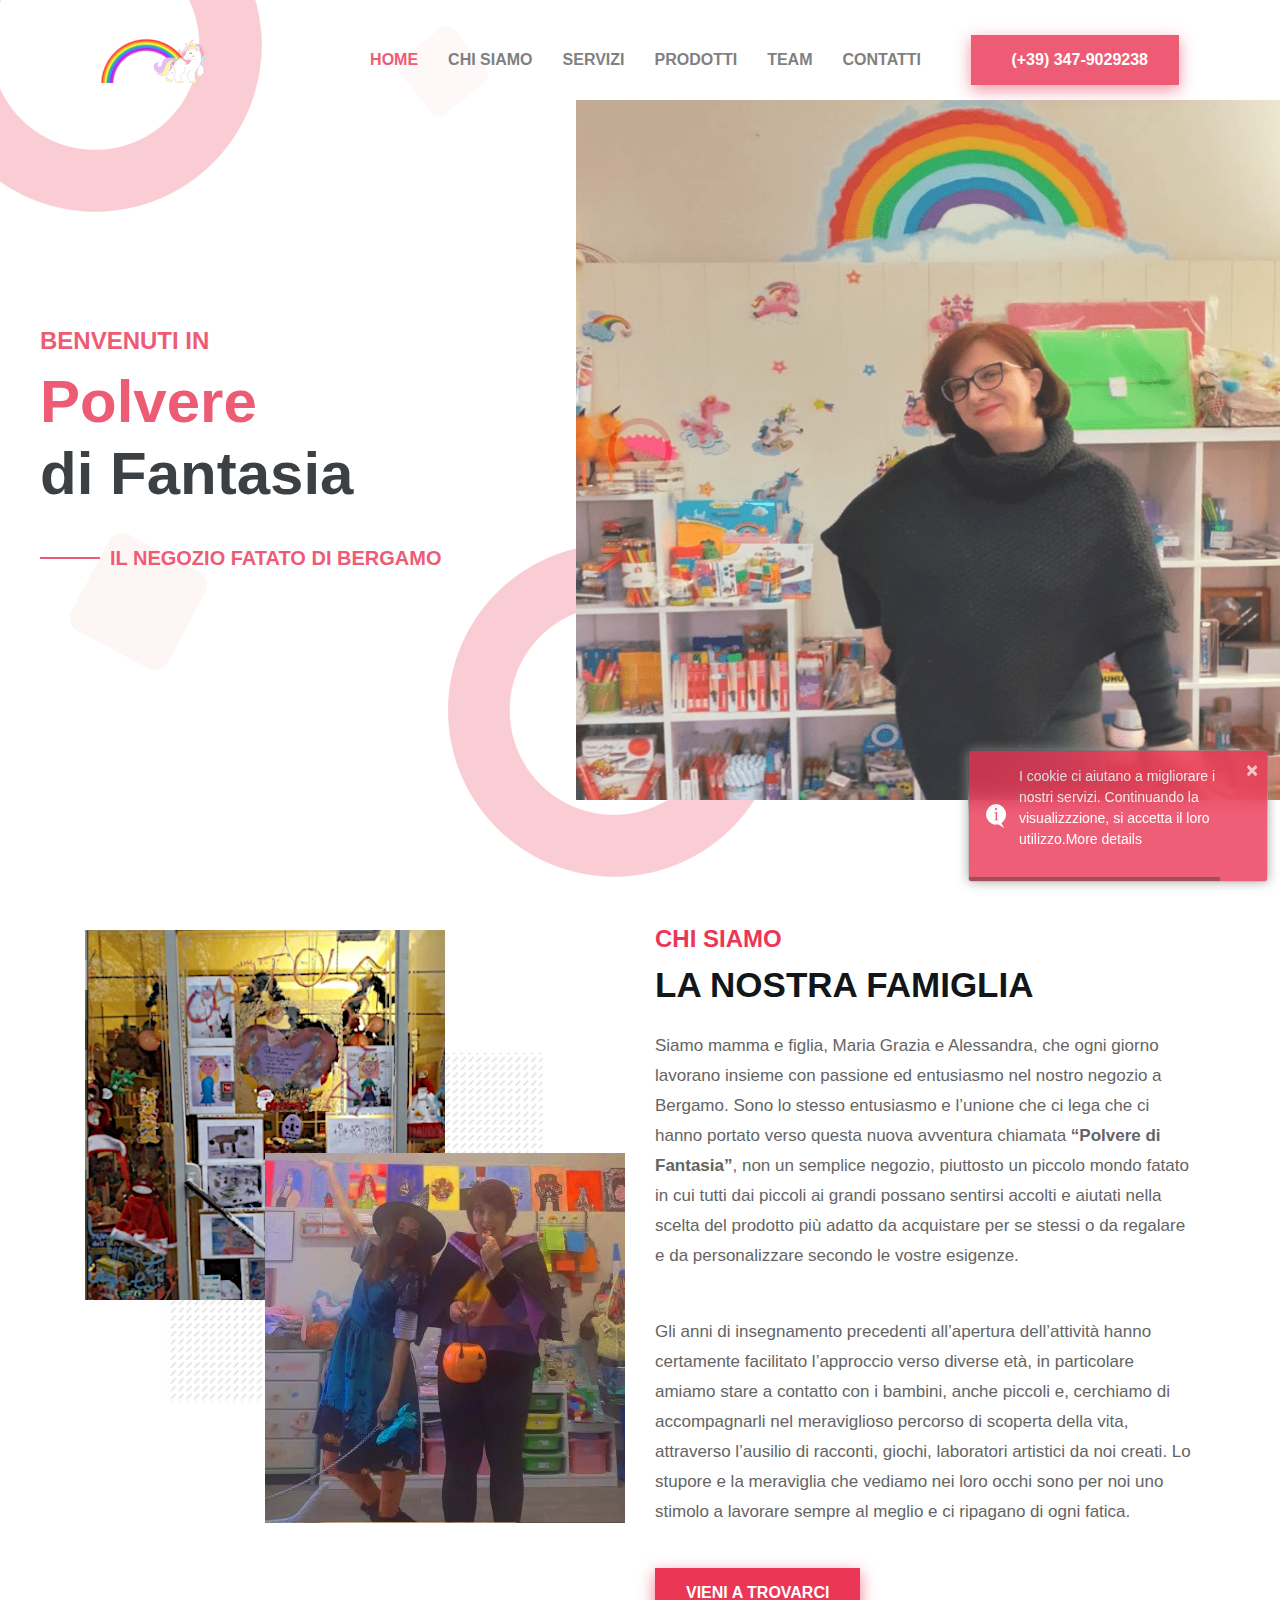
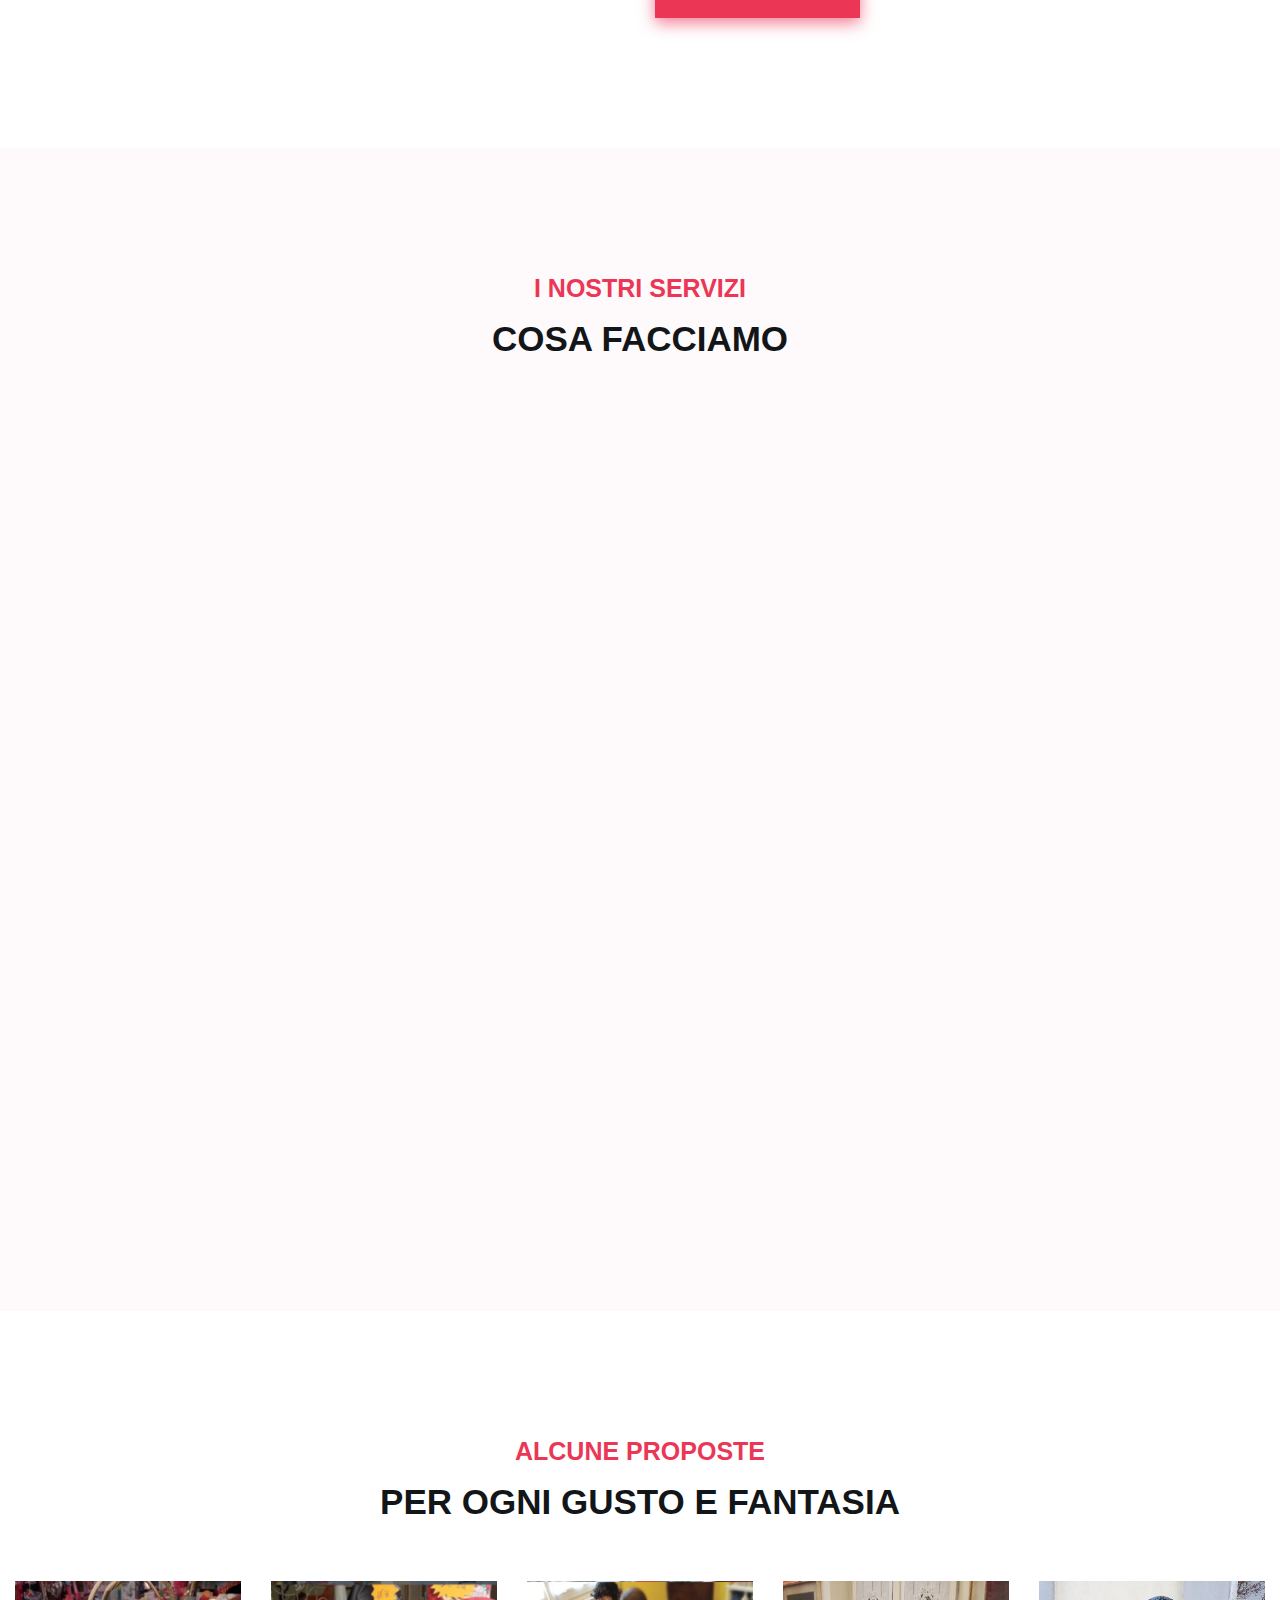
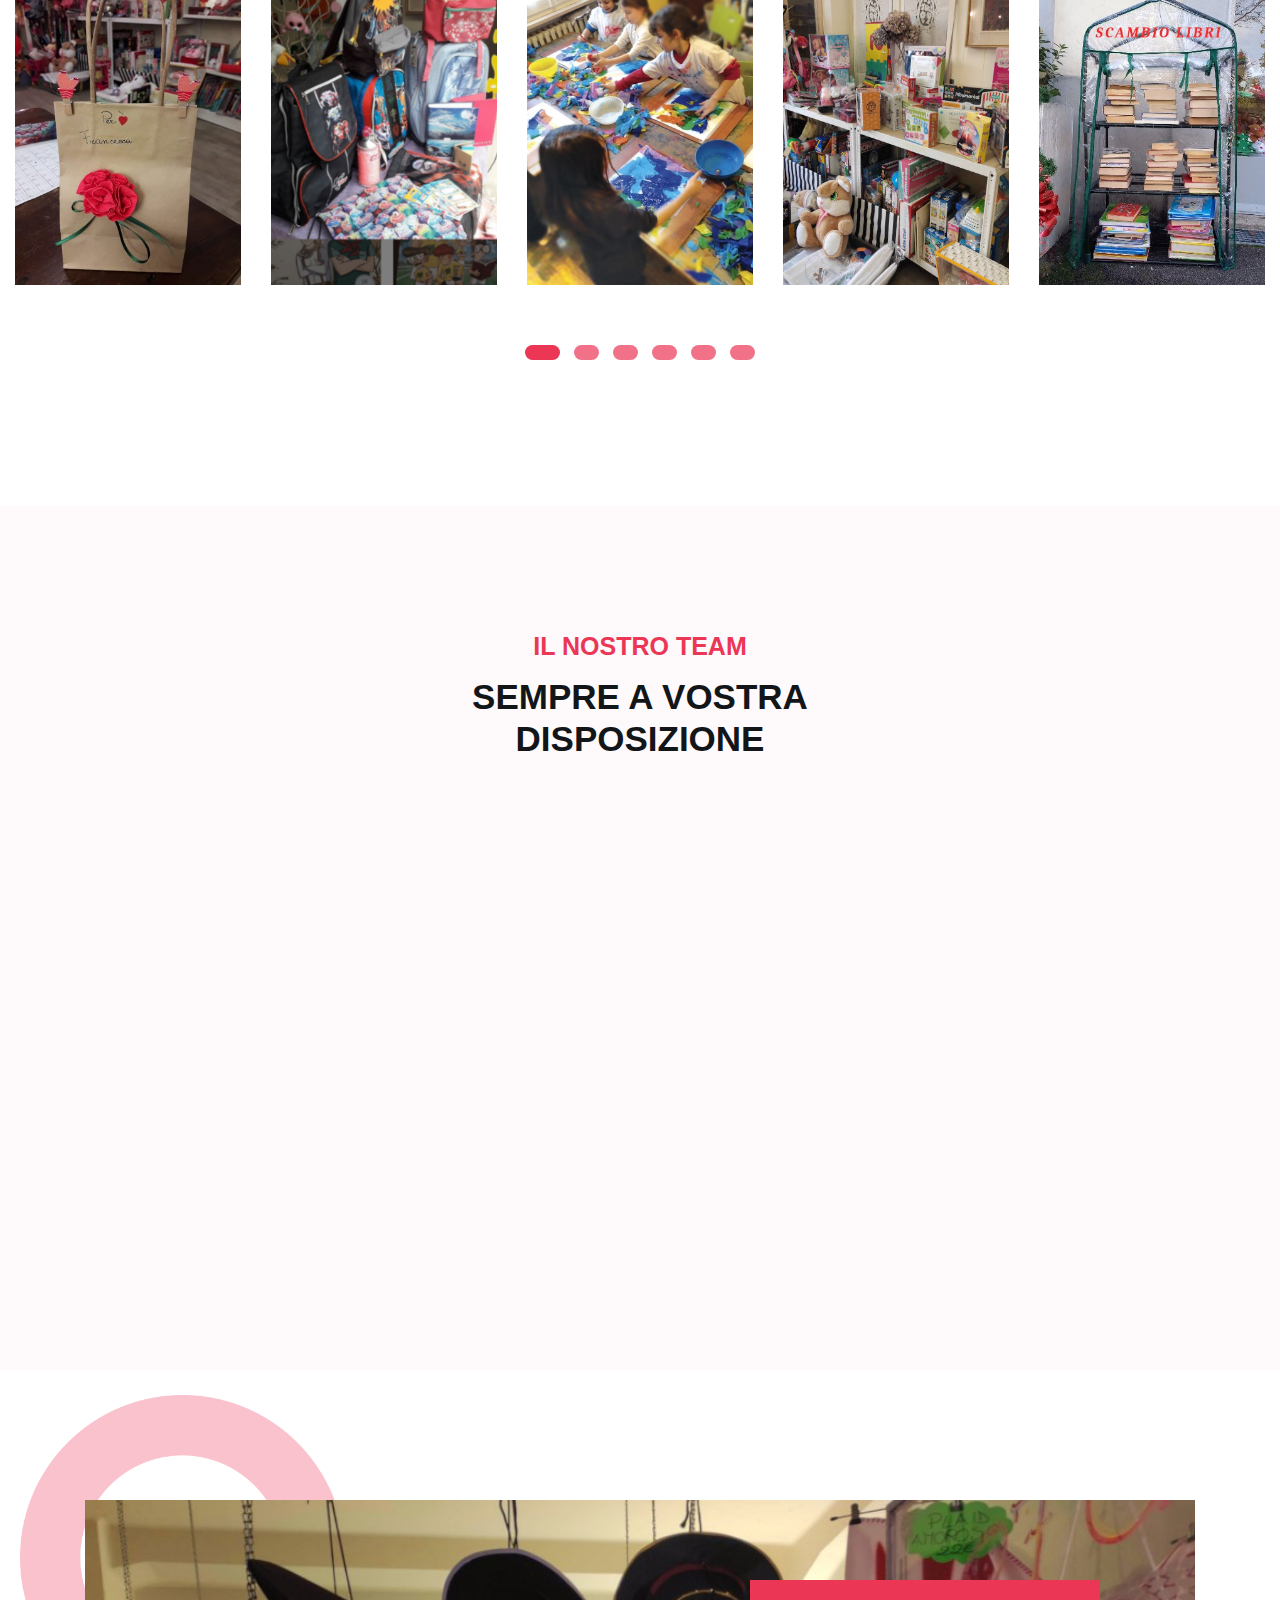
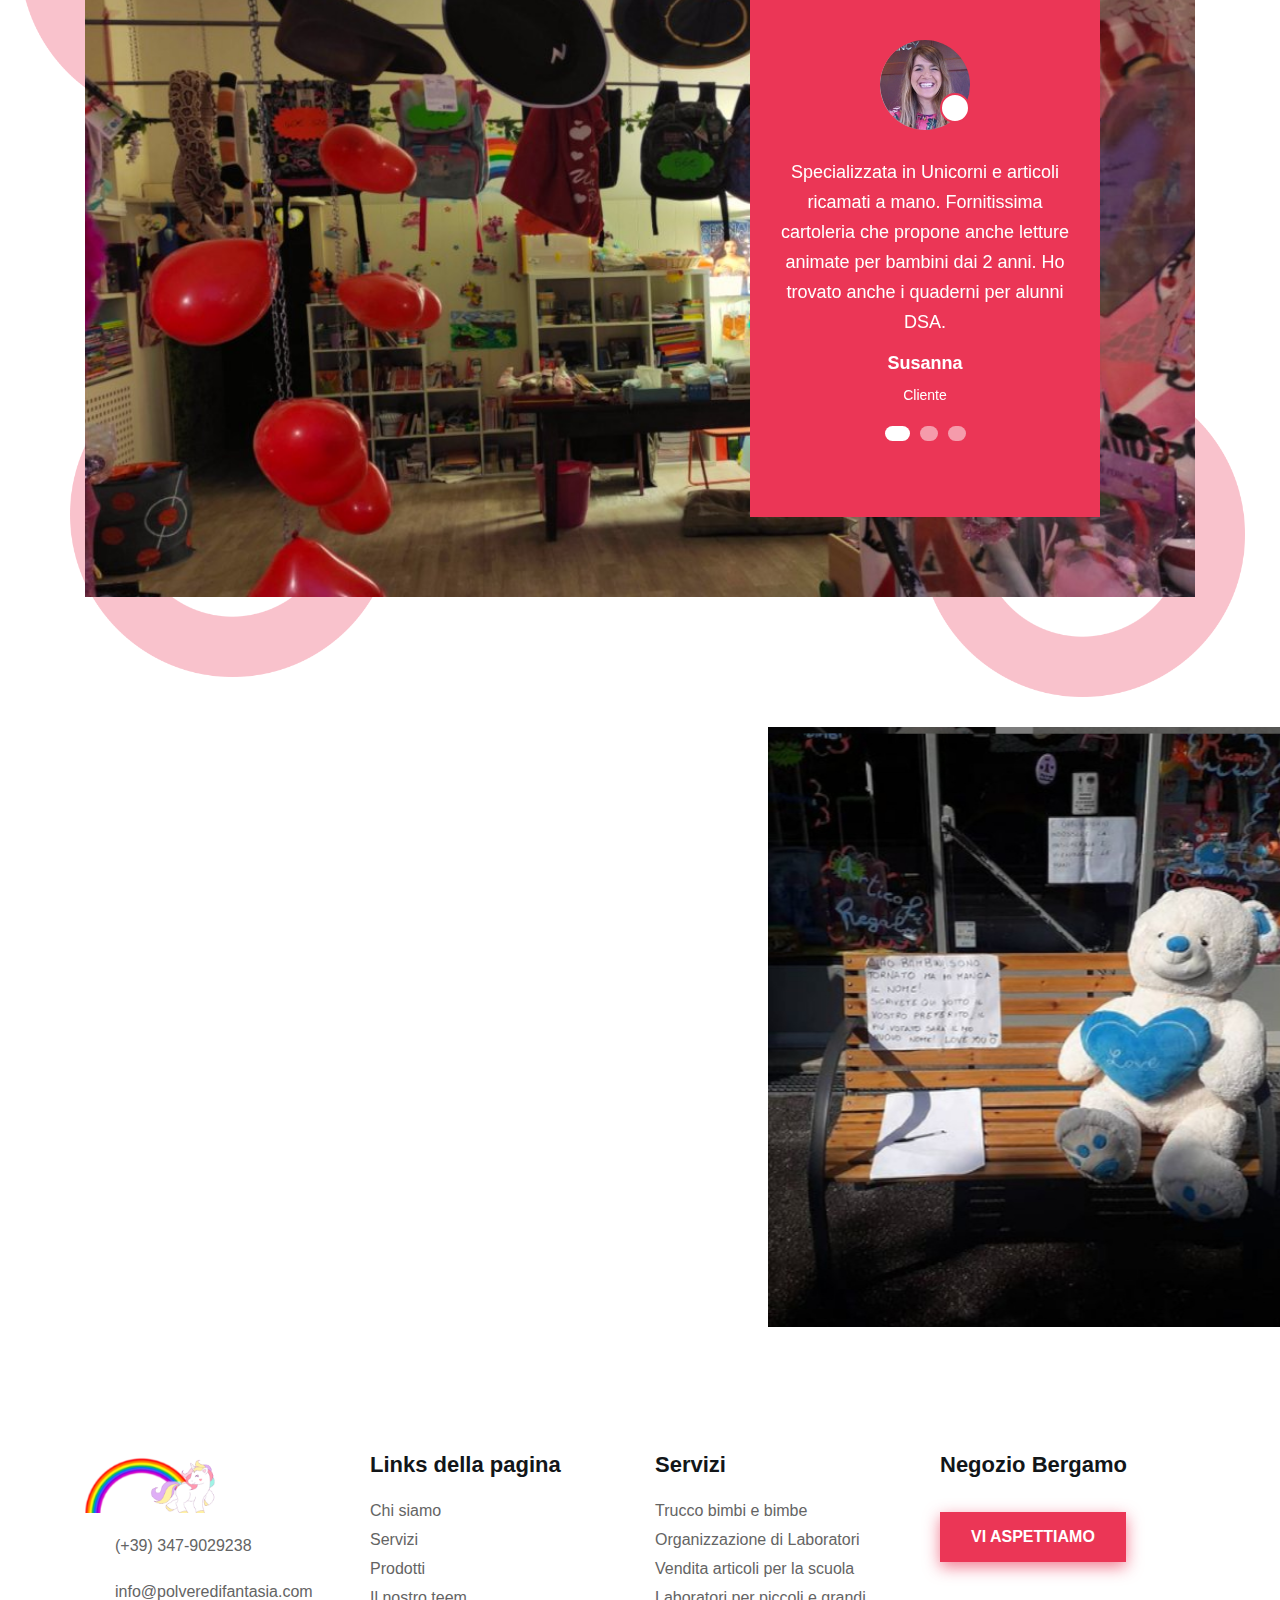
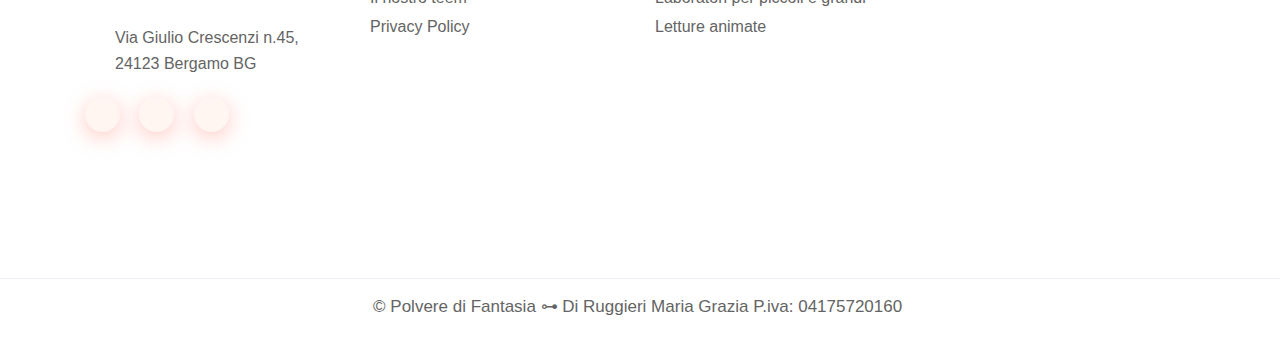
<file: index.html>
<!DOCTYPE html>
<html lang="it">
<head>
    <meta charset="utf-8">
    <title>Polvere di fantasia</title>
    <meta name="description" content="Lo staff, professionale e preparato, sarà sempre pronto ad aiutarti nella scelta consigliandoti l’articolo più adatto per le tue esigenze.">
    <meta name="robots" content="index,follow">
    <meta http-equiv="X-UA-Compatible" content="IE=edge">
    <meta name="viewport" content="width=device-width, initial-scale=1">
    <meta http-equiv="x-ua-compatible" content="ie=edge">
    <meta name="format-detection" content="telephone=no">

    <link rel="stylesheet" href="assets/css/style.css">
    <link rel="shortcut icon" href="assets/images/favicon.png" type="image/png">
    <link rel="stylesheet" href="assets/css/bootstrap.min.css">
    <link rel="stylesheet" href="assets/css/font-awesome.min.css">
    <link rel="stylesheet" href="https://cdn.lineicons.com/3.0/lineicons.css" >    
    <link rel="stylesheet" href="assets/css/animate.css">
    <link rel="stylesheet" href="assets/css/aos.css">
    <link rel="stylesheet" href="assets/css/slick.css">
    <link rel="stylesheet" href="assets/css/default.css">
    <link rel="stylesheet" href="assets/css/toastr_v2.1.3.css">

<!-- Facebook Meta Tags -->
<meta property="og:url" content="https://www.polveredifantasia.com/">
<meta property="og:type" content="website">
<meta property="og:title" content="Polvere di fantasia">
<meta property="og:description" content="Lo staff, professionale e preparato, sarà sempre pronto ad aiutarti nella scelta consigliandoti l’articolo più adatto per le tue esigenze.">
<meta property="og:image" content="https://github.com/FTG-003/Polveredifantasia/blob/gh-pages/assets/images/banner/banner-image.png?raw=true">

<!-- Twitter Meta Tags -->
<meta name="twitter:card" content="summary_large_image">
<meta property="twitter:domain" content="polveredifantasia.com">
<meta property="twitter:url" content="https://www.polveredifantasia.com/">
<meta name="twitter:title" content="Polvere di fantasia">
<meta name="twitter:description" content="Lo staff, professionale e preparato, sarà sempre pronto ad aiutarti nella scelta consigliandoti l’articolo più adatto per le tue esigenze.">
<meta name="twitter:image" content="https://github.com/FTG-003/Polveredifantasia/blob/gh-pages/assets/images/banner/banner-image.png?raw=true">

</head>
<body>
    <div class="preloader">
        <div class="loader_34">
            <div class="ytp-spinner">
                <div class="ytp-spinner-container">
                    <div class="ytp-spinner-rotator">
                        <div class="ytp-spinner-left">
                            <div class="ytp-spinner-circle"></div>
                        </div>
                        <div class="ytp-spinner-right">
                            <div class="ytp-spinner-circle"></div>
                        </div>
                    </div>
                </div>
            </div>
        </div>
    </div>
    <header id="home" class="header-area pt-100">
        <div class="shape header-shape-one">
            <img src="assets/images/banner/shape/shape-1.png" alt="shape">
        </div> <!-- header shape one -->
        <div class="shape header-shape-tow animation-one">
            <img src="assets/images/banner/shape/shape-2.png" alt="shape">
        </div> <!-- header shape tow -->
        <div class="shape header-shape-three animation-one">
            <img src="assets/images/banner/shape/shape-3.png" alt="shape">
        </div> <!-- header shape three -->
        <div class="shape header-shape-fore">
            <img src="assets/images/banner/shape/shape-4.png" alt="shape">
        </div> <!-- header shape three -->
        <div class="navigation-bar">
            <div class="container">
                <div class="row">
                    <div class="col-lg-12">
                        <nav class="navbar navbar-expand-lg">
                            <a class="navbar-brand" href="#">
                                <img src="assets/images/logo.png" alt="Logo">
                            </a>
                            <button class="navbar-toggler" type="button" data-toggle="collapse" data-target="#navbarSupportedContent" aria-controls="navbarSupportedContent" aria-expanded="false" aria-label="Toggle navigation">
                                <span class="toggler-icon"></span>
                                <span class="toggler-icon"></span>
                                <span class="toggler-icon"></span>
                            </button>
                            <div class="collapse navbar-collapse" id="navbarSupportedContent">
                                <ul id="nav" class="navbar-nav ml-auto">
                                    <li class="nav-item active">
                                        <a class="page-scroll" href="#home">Home</a>
                                    </li>
                                    <li class="nav-item">
                                        <a class="page-scroll" href="#about">Chi siamo</a>
                                    </li>
                                    <li class="nav-item">
                                        <a class="page-scroll" href="#service">Servizi</a>
                                    </li>
                                    <li class="nav-item">
                                        <a class="page-scroll" href="#project">Prodotti</a>
                                    </li>
                                    <li class="nav-item">
                                        <a class="page-scroll" href="#team">Team</a>
                                    </li>
                                    <li class="nav-item">
                                        <a class="page-scroll" href="#contact">Contatti</a>
                                    </li>
                                </ul> <!-- navbar nav -->
                            </div>
                            <div class="navbar-btn ml-20 d-none d-sm-block">
                                <a class="main-btn" href="tel:+393479029238"><i class="lni lni-phone"></i> (+39) 347-9029238</a>
                            </div>
                        </nav>
                    </div>
                </div>
            </div>
        </div>
        <div class="header-banner d-flex align-items-center">
            <div class="container">
                <div class="row">
                    <div class="col-xl-8 col-lg-9 col-sm-10">
                        <div class="banner-content">
                            <h4 class="sub-title wow fadeInUp" data-wow-duration="1.5s" data-wow-delay="1s">Benvenuti in</h4>
                            <h1 class="banner-title mt-10 wow fadeInUp" data-wow-duration="1.5s" data-wow-delay="2s"><span>Polvere</span><br>di Fantasia</h1>
                            <a class="banner-contact mt-25 wow fadeInUp" data-wow-duration="1.5s" data-wow-delay="3.3s" href="#contact">Il negozio fatato di Bergamo</a>
                        </div>
                    </div>
                </div>
            </div>
            <div class="banner-image bg_cover" style="background-image: url(assets/images/banner/banner-image.webp)"></div>
        </div>
    </header>

    <section id="about" class="about-area pt-80 pb-130">
        <div class="container">
            <div class="row">
                <div class="col-lg-6">
                    <div class="about-image mt-50 clearfix">
                        <div class="single-image float-left">
                            <img src="assets/images/about/about-1.png" alt="About">
                        </div> <!-- single image -->
                        <div data-aos="fade-right" class="about-btn">
                            <a class="main-btn" href="#"><span>1000</span> Sogni ed emozioni</a>
                        </div>
                        <div class="single-image image-tow float-right">
                            <img src="assets/images/about/about-2.png" alt="About">
                        </div>
                    </div>
                </div>
                <div class="col-lg-6">
                    <div class="about-content mt-45">
                        <h4 class="about-welcome">Chi siamo </h4>
                        <h3 class="about-title mt-10">La nostra famiglia</h3>
                        <p class="mt-25">Siamo mamma e figlia, Maria Grazia e Alessandra, che ogni giorno lavorano insieme con passione ed entusiasmo nel nostro negozio a Bergamo.
                        Sono lo stesso entusiasmo e l’unione che ci lega che ci hanno portato verso questa nuova avventura chiamata <b>“Polvere di Fantasia”</b>, non un semplice negozio, piuttosto un piccolo mondo fatato in cui tutti dai piccoli ai grandi possano sentirsi accolti e aiutati nella scelta del prodotto più adatto da acquistare per se stessi o da regalare e da personalizzare secondo le vostre esigenze.<br><br>
                        <p>Gli anni di insegnamento precedenti all’apertura dell’attività hanno certamente facilitato l’approccio verso diverse età, in particolare amiamo stare a contatto con i bambini, anche piccoli e, cerchiamo di accompagnarli nel meraviglioso percorso di scoperta della vita, attraverso l’ausilio di racconti, giochi, laboratori artistici da noi creati. Lo stupore e la meraviglia che vediamo nei loro occhi sono per noi uno stimolo a lavorare sempre al meglio e ci ripagano di ogni fatica.
                        </p>
                         <a class="main-btn mt-25" href="#contact">vieni a trovarci</a>
                    </div>
                </div>
            </div>
        </div>
    </section>
    <section id="service" class="services-area pt-125 pb-130 gray-bg">
        <div class="container">
            <div class="row justify-content-center">
                <div class="col-lg-6">
                    <div class="section-title text-center pb-20">
                        <h5 class="sub-title mb-15">I nostri servizi</h5>
                        <h2 class="title">Cosa facciamo</h2>
                    </div>
                </div>
            </div>
            <div class="row justify-content-center">
                <div class="col-lg-4 col-md-6 col-sm-8">
                    <div class="single-services text-center mt-30 wow fadeInUp" data-wow-duration="1.5s" data-wow-delay="0.4s">
                        <div class="services-icon">
                            <i class="lni lni-briefcase"></i>
                        </div>
                        <div class="services-content mt-15">
                            <h4 class="services-title">Cartoleria, articoli regalo</h4>
                            <p class="mt-20">Ampio assortimento di materiale per ogni ordine di scuola: cancelleria, zaini scuola o asilo delle migliori marche oggi in commercio.</p>
                        </div>
                    </div>
                </div>
                <div class="col-lg-4 col-md-6 col-sm-8">
                    <div class="single-services text-center mt-30 wow fadeInUp" data-wow-duration="1.5s" data-wow-delay="0.8s">
                        <div class="services-icon">
                            <i class="lni lni-pin"></i>
                        </div>
                        <div class="services-content mt-15">
                            <h4 class="services-title">Ricami a mano</h4>
                            <p class="mt-20">Ricamiamo interi corredini per neonati e per la scuola dell’infanzia, oltre che biancheria per la casa ricamati a mano a punto croce.</p>
                        </div>
                    </div>
                </div>
                <div class="col-lg-4 col-md-6 col-sm-8">
                    <div class="single-services text-center mt-30 wow fadeInUp" data-wow-duration="1.5s" data-wow-delay="1.2s">
                        <div class="services-icon">
                            <i class="lni lni-gift"></i>
                        </div>
                        <div class="services-content mt-15">
                            <h4 class="services-title">Bomboniere</h4>
                            <p class="mt-20"> Realizziamo bomboniere personalizzate per ogni occasione: nascite, sacramenti, lauree, eventi, secondo le vostre esigenze e il gusto personale.</p>
                        </div>
                    </div>
                </div>
                <div class="col-lg-4 col-md-6 col-sm-8">
                    <div class="single-services text-center mt-30 wow fadeInUp" data-wow-duration="1.5s" data-wow-delay="0.4s">
                        <div class="services-icon">
                            <i class="lni lni-brush-alt"></i>
                        </div>
                        <div class="services-content mt-15">
                            <h4 class="services-title">Trucca bimbi</h4>
                            <p class="mt-20">Siamo disponibili a truccare bambine e bambini per qualsiasi evento e non solo per carnevale o per la festa di Halloween. Utilizziamo solo cosmetici per truccabimbi anallergici.</p>
                        </div>
                    </div>
                </div>
                <div class="col-lg-4 col-md-6 col-sm-8">
                    <div class="single-services text-center mt-30 wow fadeInUp" data-wow-duration="1.5s" data-wow-delay="0.8s">
                        <div class="services-icon">
                            <i class="lni lni-book"></i>
                        </div>
                        <div class="services-content mt-15">
                            <h4 class="services-title">Letture animate</h4>
                            <p class="mt-20">Scriviamo racconti interattivi per bambini e li mettiamo a disposizione dei nostri piccoli amici, in quanto convinte che imparare divertendosi sia il metodo didattico e pedagogico più efficace.</p>
                        </div>
                    </div>
                </div>
                <div class="col-lg-4 col-md-6 col-sm-8">
                    <div class="single-services text-center mt-30 wow fadeInUp" data-wow-duration="1.5s" data-wow-delay="1.2s">
                        <div class="services-icon">
                            <i class="lni lni-grow"></i>
                        </div>
                        <div class="services-content mt-15">
                            <h4 class="services-title">Laboratori per bambini e adulti</h4>
                            <p class="mt-20">Nessuno nasce maestro ma l’unione fa la forza e gli incontri da noi proposti periodicamente ci e vi offrono la possibilità di scambi di idee, oltre che di apprendere divertendosi.</p>
                        </div>
                    </div>
                </div>
            </div>
        </div>
    </section>

    <section id="project" class="project-area pt-125 pb-130">
        <div class="container">
            <div class="row justify-content-center">
                <div class="col-lg-6">
                    <div class="section-title text-center pb-50">
                        <h5 class="sub-title mb-15">Alcune proposte</h5>
                        <h2 class="title">Per ogni gusto e fantasia</h2>
                    </div> 
                </div>
            </div>
        </div>
        <div class="container-fluid">
            <div class="row project-active">
                <div class="col-lg-4">
                    <div class="single-project">
                        <div class="project-image">
                            <img src="assets/images/project/p-1.jpg" alt="Project">
                        </div>
                        <div class="project-content">
                            <a class="project-title" href="#">Articolo regalo</a>
                        </div>
                    </div>
                </div>
                <div class="col-lg-4">
                    <div class="single-project">
                        <div class="project-image">
                            <img src="assets/images/project/p-2.jpg" alt="Project">
                        </div>
                        <div class="project-content">
                            <a class="project-title" href="#">Per la scuola</a>
                        </div>
                    </div>
                </div>
                <div class="col-lg-4">
                    <div class="single-project">
                        <div class="project-image">
                            <img src="assets/images/project/p-3.jpg" alt="Project">
                        </div>
                        <div class="project-content">
                            <a class="project-title" href="#">Laboratori</a>
                        </div>
                    </div>
                </div>
                <div class="col-lg-4">
                    <div class="single-project">
                        <div class="project-image">
                            <img src="assets/images/project/p-4.jpg" alt="Project">
                        </div>
                        <div class="project-content">
                            <a class="project-title" href="#">Per il tempo libero</a>
                        </div>
                    </div>
                </div>
                <div class="col-lg-4">
                    <div class="single-project">
                        <div class="project-image">
                            <img src="assets/images/project/p-6.jpg" alt="Project">
                        </div>
                        <div class="project-content">
                            <a class="project-title" href="libri.html">I nostri libri</a>
                        </div>
                    </div>
                </div>
                <div class="col-lg-4">
                    <div class="single-project">
                        <div class="project-image">
                            <img src="assets/images/project/p-5.jpg" alt="Project">
                        </div>
                        <div class="project-content">
                            <a class="project-title" href="#">Travestimenti</a>
                        </div>
                    </div>
                </div>
            </div>
        </div>
    </section>
    <!--====== TEAM  ======-->
    <section id="team" class="team-area pt-125 pb-130 gray-bg">
        <div class="container">
            <div class="row justify-content-center">
                <div class="col-lg-6">
                    <div class="section-title text-center pb-20">
                        <h5 class="sub-title mb-15">Il nostro Team</h5>
                        <h2 class="title">sempre a vostra disposizione</h2>
                    </div> <!-- section title -->
                </div>
            </div>
            <div class="row">
                <div class="col-lg-3 col-md-6 col-sm-6">
                    <div class="single-team text-center mt-30 wow fadeInUp" data-wow-duration="1.5s" data-wow-delay="0.4s">
                        <div class="team-image">
                            <img src="assets/images/team/team-1.jpg" alt="Team">
                        </div>
                        <div class="team-content">
                            <h4 class="team-name"><a href="#">Maria Grazia</a></h4>
                            <span class="sub-title">La mamma</span>
                            <ul class="social mt-25">
                                <li><a href="https://www.facebook.com/mariagrazia.ruggieri.9"><i class="lni lni-facebook-filled"></i></a></li>
                            </ul>
                        </div>
                    </div>
                </div>
                <div class="col-lg-3 col-md-6 col-sm-6">
                    <div class="single-team text-center mt-30 wow fadeInUp" data-wow-duration="1.5s" data-wow-delay="0.8s">
                        <div class="team-image">
                            <img src="assets/images/team/team-2.jpg" alt="Team">
                        </div>
                        <div class="team-content">
                            <h4 class="team-name"><a href="#">Alessandra</a></h4>
                            <span class="sub-title">La creativa</span>
                        </div>
                    </div>
                </div>
                <div class="col-lg-3 col-md-6 col-sm-6">
                    <div class="single-team text-center mt-30 wow fadeInUp" data-wow-duration="1.5s" data-wow-delay="1.2s">
                        <div class="team-image">
                            <img src="assets/images/team/team-3.jpg" alt="Team">
                        </div>
                        <div class="team-content">
                            <h4 class="team-name"><a href="#">Paola</a></h4>
                            <span class="sub-title">La studiosa</span>
                        </div>
                    </div>
                </div>
                <div class="col-lg-3 col-md-6 col-sm-6">
                    <div class="single-team text-center mt-30 wow fadeInUp" data-wow-duration="1.5s" data-wow-delay="1.6s">
                        <div class="team-image">
                            <img src="assets/images/team/team-4.jpg" alt="Team">
                        </div>
                        <div class="team-content">
                            <h4 class="team-name"><a href="#">Roger</a></h4>
                            <span class="sub-title">Addetto sicurezza</span>

                        </div>
                    </div>
                </div>
            </div>
        </div>
    </section>

    <!--====== TESTIMONIAL ======-->
    <section id="testimonial" class="testimonial-area pt-130 pb-130">
        <div class="shape shape-one">
            <img src="assets/images/testimonial/shape.png" alt="testimonial">
        </div>
        <div class="shape shape-tow">
            <img src="assets/images/testimonial/shape.png" alt="testimonial">
        </div>
        <div class="shape shape-three">
            <img src="assets/images/testimonial/shape.png" alt="testimonial">
        </div>
        <div class="container">
            <div class="testimonial-bg bg_cover pt-80 pb-80" style="background-image: url(assets/images/testimonial/testimonial-bg.jpg)">
                <div class="row">
                    <div class="col-xl-4 offset-xl-7 col-lg-5 offset-lg-6 col-md-8 offset-md-2 col-sm-10 offset-sm-1">
                        <div class="testimonial-active">
                            <div class="single-testimonial text-center">
                                <div class="testimonial-image">
                                    <img src="assets/images/testimonial/t-1.jpg" alt="Testimonial">
                                    <div class="quota">
                                        <i class="lni lni-quotation"></i>
                                    </div>
                                </div>
                                <div class="testimonial-content mt-20">
                                    <p>Specializzata in Unicorni e articoli ricamati a mano. Fornitissima cartoleria che propone anche letture animate per bambini dai 2 anni. Ho trovato anche i quaderni per alunni DSA.</p>
                                    <h5 class="testimonial-name mt-15">Susanna</h5>
                                    <span class="sub-title">Cliente</span>
                                </div>
                            </div>
                            <div class="single-testimonial text-center">
                                <div class="testimonial-image">
                                    <img src="assets/images/testimonial/t-2.jpg" alt="Testimonial">
                                    <div class="quota">
                                        <i class="lni lni-quotation"></i>
                                    </div>
                                </div>
                                <div class="testimonial-content mt-20">
                                    <p>Cartoleria con ampio assortimento. Disponibili a procurarti in breve tempo anche prodotti di cui non sono forniti. Proprietarie molto gentili.</p>
                                    <h5 class="testimonial-name mt-15">Veronica C.</h5>
                                    <span class="sub-title"></span>
                                </div>
                            </div>
                            <div class="single-testimonial text-center">
                                <div class="testimonial-image">
                                    <img src="assets/images/testimonial/t-3.jpg" alt="Testimonial">
                                    <div class="quota">
                                        <i class="lni lni-quotation"></i>
                                    </div>
                                </div>
                                <div class="testimonial-content mt-20">
                                    <p>Senza dubbio la migliore cartoleria di Bergamo. Ottimi prezzi e grande assortimento. Mi sono sempre trovato molto bene. Complimenti alle proprietarie sempre gentili e sorridenti.</p>
                                    <h5 class="testimonial-name mt-15">Alessandro B.</h5>
                                    <span class="sub-title"></span>
                                </div>
                            </div>
                        </div>
                    </div>
                </div>
            </div>
        </div>
    </section>
    <section id="contact" class="map-area">
        <div class="mapouter">
            <div class="gmap_canvas">
<iframe width="828" height="450" id="gmap_canvas"
    src="https://maps.google.com/maps?q=Via%20Giulio%20Crescenzi%2045,%2024123%20Bergamo%20BG&t=&z=15&ie=UTF8&iwloc=&output=embed" frameborder="0" scrolling="no" marginheight="0" marginwidth="0"></iframe>
            </div>
        </div>
        <div class="map-bg bg_cover d-none d-lg-block" style="background-image: url(assets/images/map/map-bg.jpg)"></div>
    </section>

    <footer id="footer" class="footer-area">
        <div class="footer-widget pt-80 pb-130">
            <div class="container">
                <div class="row">
                    <div class="col-lg-3 col-md-4 col-sm-8">
                        <div class="footer-logo mt-50">
                            <a href="#">
                                <img src="assets/images/logo.png" alt="Logo">
                            </a>
                            <ul class="footer-info">
                                <li>
                                    <div class="single-info">
                                        <div class="info-icon">
                                            <i class="lni lni-phone"></i>
                                        </div>
                                        <div class="info-content">
                                            <p>(+39) 347-9029238</p>
                                        </div>
                                    </div>
                                </li>
                                <li>
                                    <div class="single-info">
                                        <div class="info-icon">
                                            <i class="lni lni-envelope"></i>
                                        </div>
                                        <div class="info-content">
                                            <p>info@polveredifantasia.com</p>
                                        </div>
                                    </div>
                                </li>
                                <li>
                                    <div class="single-info">
                                        <div class="info-icon">
                                            <i class="lni lni-map"></i>
                                        </div>
                                        <div class="info-content">
                                            <p>Via Giulio Crescenzi n.45,<br> 24123 Bergamo BG</p>
                                        </div>
                                    </div>
                                </li>
                            </ul>
                            <ul class="footer-social mt-20">
                                <li><a href="https://www.facebook.com/polveredifantasiabergamo"><i class="lni lni-facebook-filled"></i></a></li>
                                <li><a href="https://www.instagram.com/polveredifantasia"><i class="lni lni-instagram-filled"></i></a></li>
                                <li><a href="https://t.me/s/polveredifantasia"><i class="lni lni-telegram-original"></i></a></li>

                            </ul>
                        </div>
                    </div>
                    <div class="col-lg-3 col-md-4 col-sm-6">
                        <div class="footer-link mt-45">
                            <div class="f-title">
                                <h4 class="title">Links della pagina</h4>
                            </div>
                            <ul class="mt-15">
                                <li><a href="#about">Chi siamo</a></li>
                                <li><a href="#service">Servizi</a></li>
                                <li><a href="#project">Prodotti</a></li>
                                <li><a href="#team">Il nostro teem</a></li>
                                <li><a href="./policy.html">Privacy Policy</a></li>
                            </ul>
                        </div>
                    </div>
                    <div class="col-lg-3 col-md-4 col-sm-6">
                        <div class="footer-link mt-45">
                            <div class="f-title">
                                <h4 class="title">Servizi</h4>
                            </div>
                            <ul class="mt-15">
                                <li><a href="#service">Trucco bimbi e bimbe</a></li>
                                <li><a href="#service">Organizzazione di Laboratori</a></li>
                                <li><a href="#service">Vendita articoli per la scuola</a></li>
                                <li><a href="#service">Laboratori per piccoli e grandi</a></li>
                                <li><a href="#service">Letture animate</a></li>
                            </ul>
                        </div>
                    </div>
                    <div class="col-lg-3 col-md-5 col-sm-8">
                       <div class="footer-newsleter mt-45">
                         <div class="f-title">
                                <h4 class="title">Negozio Bergamo</h4>
                         </div>
                            <div>
                            <a class="main-btn mt-25" href="#contact">Vi aspettiamo</a>
                            </div>
                        </div>
                    </div>
                </div> <!-- row -->
            </div> <!-- container -->
        </div> <!-- footer widget -->
        <div class="copyright-area">
            <div class="container">
                <div class="row">
                    <div class="col-lg-12">
                        <div class="copyright text-center">
                            <p>&copy; Polvere di Fantasia &#8886; Di Ruggieri Maria Grazia P.iva: 04175720160 <a href="" rel="nofollow"></a></p>
                        </div>
                    </div>
                </div>
            </div>
        </div>
        <a href="#" class="back-to-top"><i class="lni lni-chevron-up"></i></a>
    </footer>
   

    <!--====== jquery js ======-->
    <script src="assets/js/vendor/modernizr-3.6.0.min.js"></script>
    <script src="assets/js/vendor/jquery-1.12.4.min.js"></script>
    <!--====== Bootstrap js ======-->
    <script src="assets/js/bootstrap.min.js"></script>
    <!--====== WOW js ======-->
    <script src="assets/js/wow.min.js"></script>
    <!--====== Slick js ======-->
    <script src="assets/js/slick.min.js"></script>
    <!--====== Scrolling Nav js ======-->
    <script src="assets/js/scrolling-nav.js"></script>
    <script src="assets/js/jquery.easing.min.js"></script>
    <!--====== Aos js ======-->
    <script src="assets/js/aos.js"></script>
    <!--====== Main js ======-->
    <script src="assets/js/main.js"></script>
    <script src="assets/js/cook.js"></script>
    <script src="assets/js/troat.js"></script>

</body>
</html>
</file>
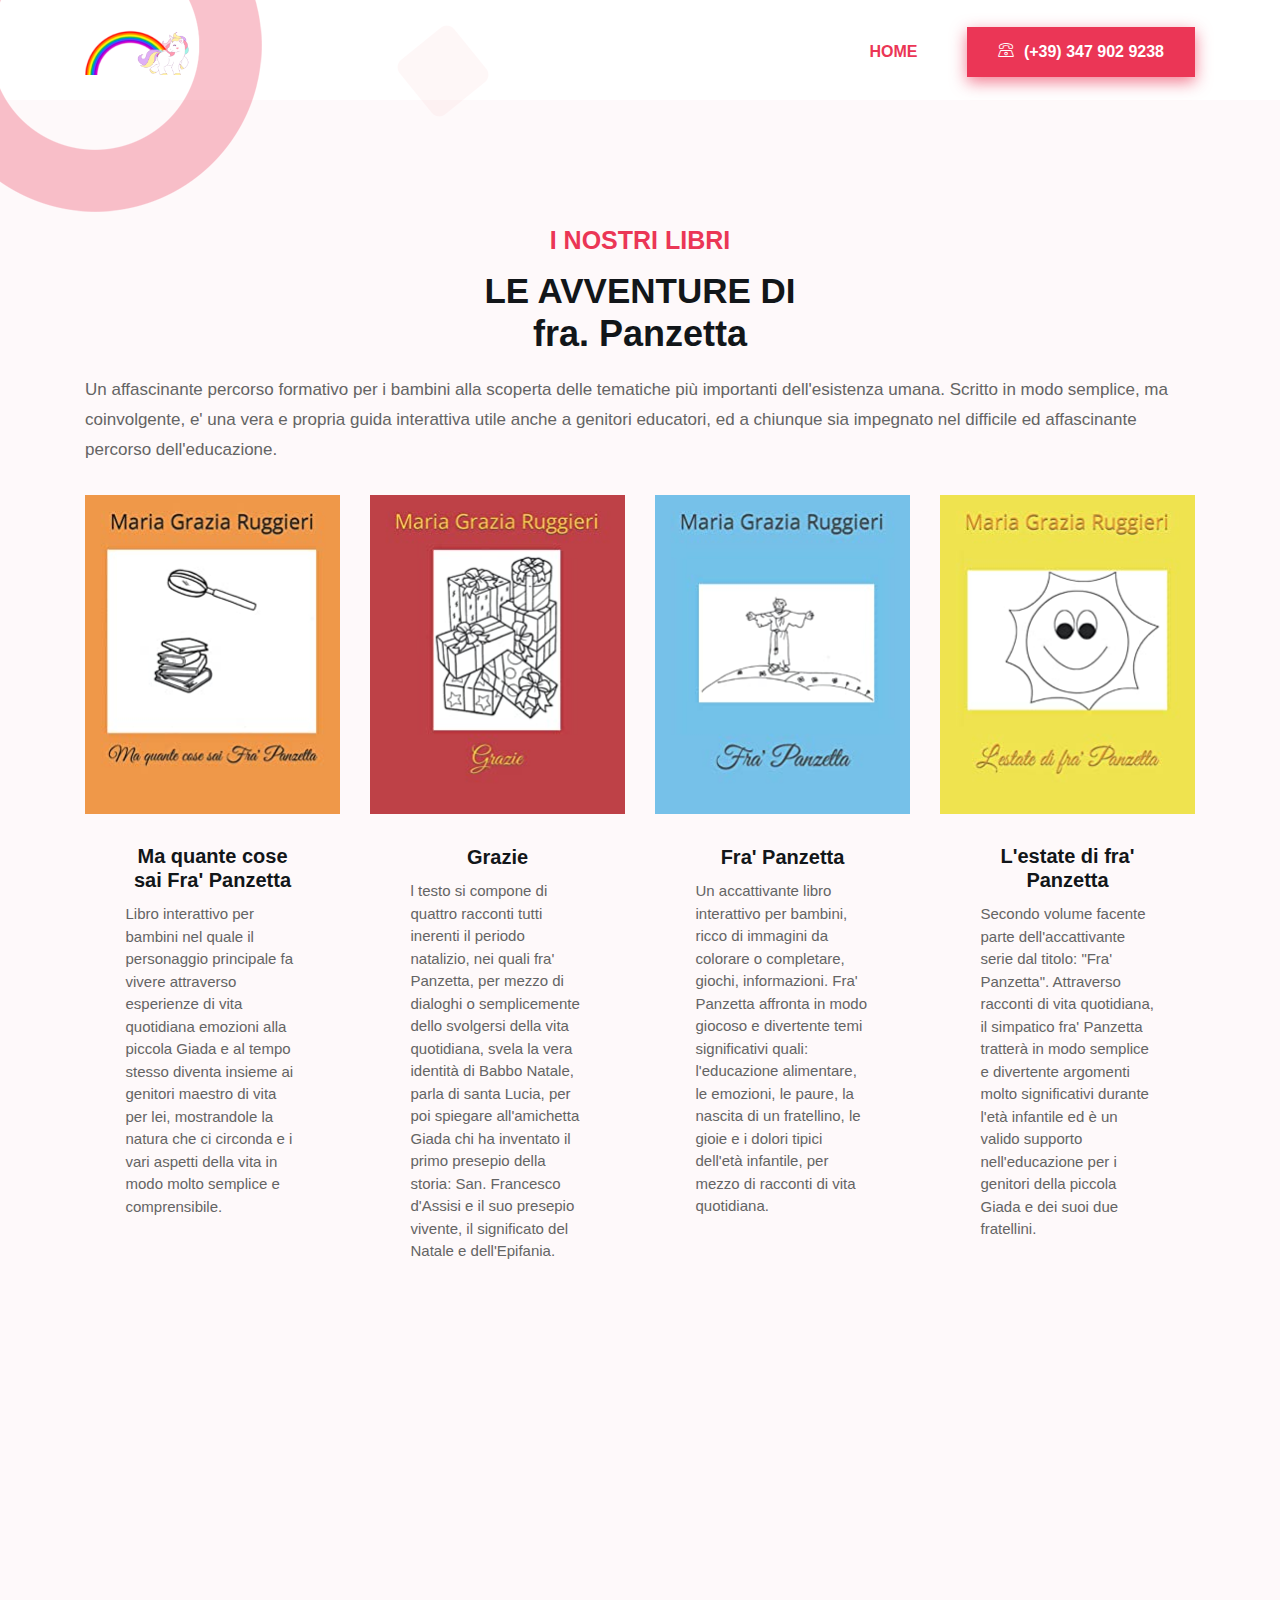
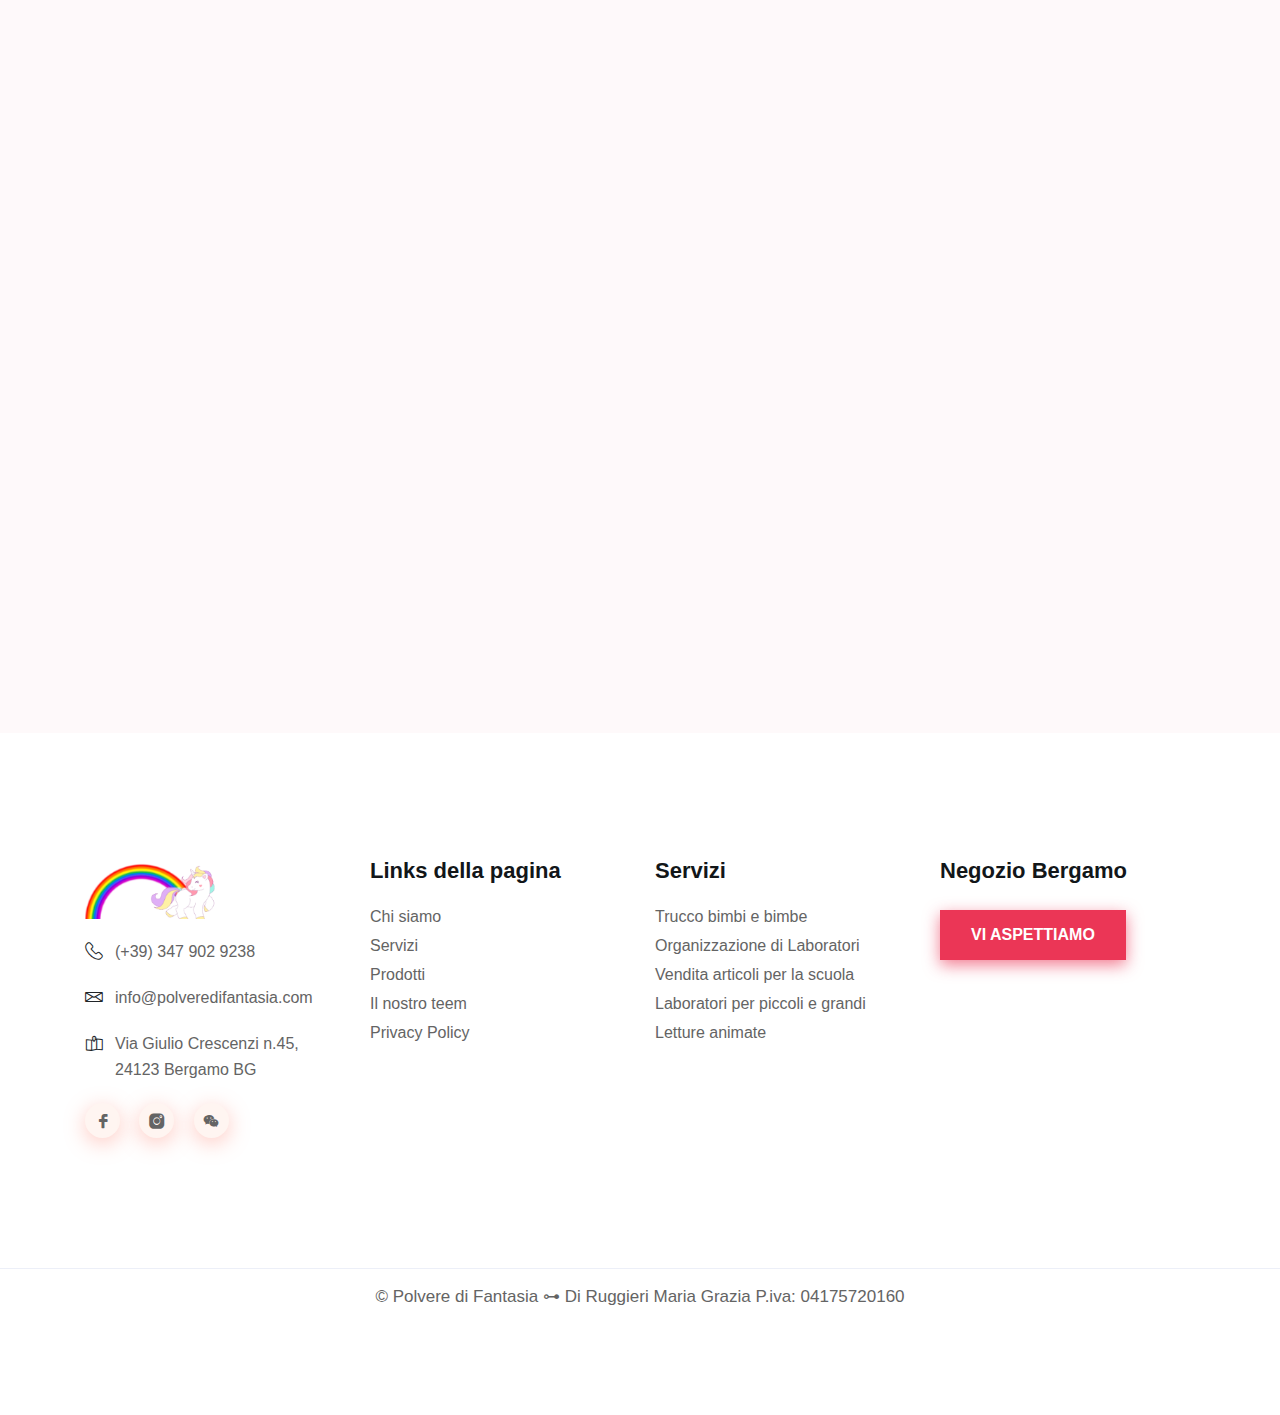
<file: libri.html>
<!DOCTYPE html>
<html lang="it">
<head>
    <meta charset="utf-8">
    <title>Polvere di fantasia</title>
    <meta name="keywords" content="Polvere di fantasia Bergamo"/>
    <meta name="description" content="I nostri libri">
    <meta name="robots" content="index, follow, all"/>
    <meta http-equiv="X-UA-Compatible" content="IE=edge">
    <meta name="viewport" content="width=device-width, initial-scale=1">
    <meta http-equiv="x-ua-compatible" content="ie=edge">

    <link rel="shortcut icon" href="assets/images/favicon.png" type="image/png">
    <link rel="stylesheet" href="assets/css/bootstrap.min.css">
    <link rel="stylesheet" href="assets/css/font-awesome.min.css">
    <link rel="stylesheet" href="assets/css/LineIcons.css">
    <link rel="stylesheet" href="assets/css/animate.css">
    <link rel="stylesheet" href="assets/css/aos.css">
    <link rel="stylesheet" href="assets/css/slick.css">
    <link rel="stylesheet" href="assets/css/default.css">
    <link rel="stylesheet" href="assets/css/style.css">

    <!-- Facebook Meta Tags -->
    <meta property="og:url" content="https://www.polveredifantasia.com/libri.html">
    <meta property="og:type" content="website">
    <meta property="og:title" content="Polvere di fantasia">
    <meta property="og:description" content="I nostri libri ">
    <meta property="og:image"
        content="https://github.com/FTG-003/Polveredifantasia/blob/gh-pages/assets/images/banner/OG-Libri.jpg?raw=true">
    
    <!-- Twitter Meta Tags -->
    <meta name="twitter:card" content="summary_large_image">
    <meta property="twitter:domain" content="polveredifantasia.com">
    <meta property="twitter:url" content="https://www.polveredifantasia.com/libri.html">
    <meta name="twitter:title" content="Polvere di fantasia">
    <meta name="twitter:description" content="I nostri libri ">
    <meta name="twitter:image"
        content="https://github.com/FTG-003/Polveredifantasia/blob/gh-pages/assets/images/banner/OG-Libri.jpg?raw=true">
    
</head>
<body>
    <header id="home" class="header-area pt-100">
        <div class="shape header-shape-one">
            <img src="assets/images/banner/shape/shape-1.png" alt="shape">
        </div> <!-- header shape one -->
        <div class="shape header-shape-tow animation-one">
            <img src="assets/images/banner/shape/shape-2.png" alt="shape">
        </div> <!-- header shape tow -->
        <div class="shape header-shape-three animation-one">
            <img src="assets/images/banner/shape/shape-3.png" alt="shape">
        </div> <!-- header shape three -->
        <div class="navigation-bar">
            <div class="container">
                <div class="row">
                    <div class="col-lg-12">
                        <nav class="navbar navbar-expand-lg">
                            <a class="navbar-brand" href="#">
                                <img src="assets/images/logo.png" alt="Logo">
                            </a>
                            <button class="navbar-toggler" type="button" data-toggle="collapse" data-target="#navbarSupportedContent" aria-controls="navbarSupportedContent" aria-expanded="false" aria-label="Toggle navigation">
                                <span class="toggler-icon"></span>
                                <span class="toggler-icon"></span>
                                <span class="toggler-icon"></span>
                            </button>
                            <div class="collapse navbar-collapse" id="navbarSupportedContent">
                                <ul id="nav" class="navbar-nav ml-auto">
                                    <li class="nav-item active">
                                        <a class="page-scroll" href="index.html">Home</a>
                                    </li>
                                </ul> <!-- navbar nav -->
                            </div>
                            <div class="navbar-btn ml-20 d-none d-sm-block">
                                <a class="main-btn" href="tel:347 902 9238"><i class="lni-phone"></i> (+39) 347 902 9238</a>
                            </div>
                        </nav>
                    </div>
                </div>
            </div>
        </div>
    </header>
    <!--====== LIBRI  ======-->
    <section id="team" class="team-area pt-125 pb-130 gray-bg">
        <div class="container">
            <div class="row justify-content-center">
                <div class="col-lg-8">
                    <div class="section-title text-center pb-20">
                        <h5 class="sub-title mb-15">I nostri libri</h5>
                        <h2 class="title">le avventure di
                        <br/>
                        <h2>fra. Panzetta</h2>
                         <div></div>
                    </div> <!-- section title -->
                </div>
            </div>
            <p>Un affascinante percorso formativo per i bambini alla scoperta delle tematiche più
               importanti dell'esistenza umana. Scritto in modo semplice, ma coinvolgente, e' una vera e propria guida interattiva
               utile anche a genitori educatori, ed a chiunque sia impegnato nel difficile ed affascinante percorso dell'educazione.</p>
            <div class="row">
                <div class="col-lg-3 col-md-6 col-sm-6">
                    <div class="single-team text-center mt-30 wow fadeInUp" data-wow-duration="1.5s" data-wow-delay="0.4s">
                        <div class="team-image">
                            <img src="assets/images/copertine/1.jpg" alt="Ma quante cose sai Fra' Panzetta">
                        </div>
                        <div class="team-content">
                            <h4 class="team-name"><a href="#">Ma quante cose sai Fra' Panzetta</a></h4>
                            <span class="sub-title-libri">Libro interattivo per bambini nel quale il personaggio principale fa vivere attraverso esperienze di vita quotidiana
                            emozioni alla piccola Giada e al tempo stesso diventa insieme ai genitori maestro di vita per lei, mostrandole la natura
                            che ci circonda e i vari aspetti della vita in modo molto semplice e comprensibile.</span>
                            <ul class="social mt-25">
                                <li><a href="https://amzn.eu/d/01BcBLf" target="_blank"><i class="lni lni-amazon-original"></i></a></li>
                            </ul>
                        </div>
                    </div>
                </div>
                <div class="col-lg-3 col-md-6 col-sm-6">
                    <div class="single-team text-center mt-30 wow fadeInUp" data-wow-duration="1.5s" data-wow-delay="0.8s">
                        <div class="team-image">
                            <img src="assets/images/copertine/2.jpg" alt="Grazie">
                        </div>
                        <div class="team-content">
                            <h4 class="team-name"><a href="#">Grazie</a></h4>
                            <span class="sub-title-libri">l testo si compone di quattro racconti tutti inerenti il periodo natalizio, nei quali fra' Panzetta, per mezzo di
                            dialoghi o semplicemente dello svolgersi della vita quotidiana, svela la vera identità di Babbo Natale, parla di santa
                            Lucia, per poi spiegare all'amichetta Giada chi ha inventato il primo presepio della storia: San. Francesco d'Assisi e il
                            suo presepio vivente, il significato del Natale e dell'Epifania.</span>
                            <ul class="social mt-25">
                                <li><a href="https://amzn.eu/d/3Cy14ZM" target="_blank"><i class="lni lni-amazon-original"></i></a></li>
                            </ul>
                        </div>
                    </div>
                </div>
                <div class="col-lg-3 col-md-6 col-sm-6">
                    <div class="single-team text-center mt-30 wow fadeInUp" data-wow-duration="1.5s" data-wow-delay="1.2s">
                        <div class="team-image">
                            <img src="assets/images/copertine/3.jpg" alt="Fra' Panzetta">
                        </div>
                        <div class="team-content">
                            <h4 class="team-name"><a href="#">Fra' Panzetta</a></h4>
                            <span class="sub-title-libri">Un accattivante libro interattivo per bambini, ricco di immagini da colorare o completare, giochi,
                            informazioni. Fra' Panzetta affronta in modo giocoso e divertente temi significativi quali: l'educazione
                            alimentare, le emozioni, le paure, la nascita di un fratellino, le gioie e i dolori tipici dell'età
                            infantile, per mezzo di racconti di vita quotidiana.</span>
                            <ul class="social mt-25">
                                <li><a href="https://amzn.eu/d/8nwsKzZ" target="_blank"><i class="lni lni-amazon-original"></i></a></li>
                            </ul>
                        </div>
                    </div>
                </div>
                <div class="col-lg-3 col-md-6 col-sm-6">
                    <div class="single-team text-center mt-30 wow fadeInUp" data-wow-duration="1.5s" data-wow-delay="1.6s">
                        <div class="team-image">
                            <img src="assets/images/copertine/4.jpg" alt="L'estate di fra' Panzetta">
                        </div>
                        <div class="team-content">
                            <h4 class="team-name"><a href="#">L'estate di fra' Panzetta</a></h4>
                            <span class="sub-title-libri">Secondo volume facente parte dell'accattivante serie dal titolo: "Fra' Panzetta".
                            Attraverso racconti di vita quotidiana, il simpatico fra' Panzetta tratterà in modo semplice e divertente argomenti
                            molto significativi durante l'età infantile ed è un valido supporto nell'educazione per i genitori della piccola Giada e
                            dei suoi due fratellini.</span>
                            <ul class="social mt-25">
                                <li><a href="https://amzn.eu/d/3iRIw4u" target="_blank"><i class="lni lni-amazon-original"></i></a></li>
                            </ul>    
                        </div>
                    </div>
                </div>
                <div class="col-lg-3 col-md-6 col-sm-6">
                    <div class="single-team text-center mt-30 wow fadeInUp" data-wow-duration="1.5s" data-wow-delay="1.6s">
                        <div class="team-image">
                            <img src="assets/images/copertine/5.jpg" alt="Dipingo il mondo con un arcobaleno">
                        </div>
                        <div class="team-content">
                            <h4 class="team-name"><a href="#">Dipingo il mondo con un arcobaleno</a></h4>
                            <span class="sub-title-libri">Libro interattivo per bambini dai quattro anni in poi. In modo semplice e attraverso racconti di vita quotidiana fra'
                            Panzetta guiderà i bambini alla scoperta di fenomeni naturali come la nascita di un vulcano, al contatto diretto con la
                            natura, al rispetto e alla cura della stessa. Nel libro vengono trattati anche temi significativi come la guerra, il
                            razzismo, il bullismo, ma sempre in modo semplice e con un linguaggio comprensibile ai bambini.</span>
                            <ul class="social mt-25">
                                <li><a href="https://amzn.eu/d/hidwAY1" target="_blank"><i class="lni lni-amazon-original"></i></a></li>
                            </ul>
                        </div>
                    </div>
                </div>
                <div class="col-lg-3 col-md-6 col-sm-6">
                    <div class="single-team text-center mt-30 wow fadeInUp" data-wow-duration="1.5s" data-wow-delay="1.6s">
                        <div class="team-image">
                            <img src="assets/images/copertine/6.jpg" alt="Fra' Panzetta fra stupore e meraviglia">
                        </div>
                        <div class="team-content">
                            <h4 class="team-name"><a href="#">Fra' Panzetta fra stupore e meraviglia</a></h4>
                            <span class="sub-title-libri">In modo accattivante, fra' Panzetta fornisce alla piccola Giada nozioni riguardanti la segnaletica stradale, fa con la
                            bambina un salto nel passato: prima alla ricerca di tradizioni che si stanno perdendo, come quella della transumanza,
                            per poi viaggiare fra preistoria e Medioevo, per tornare poi alla vita quotidiana con la visita ad un forno, per
                            scoprire come si fa il pane, ad un caseificio e ad una fabbrica di dolci.</span>
                            <ul class="social mt-25">
                                <li><a href="https://amzn.eu/d/ixCZSY0" target="_blank"><i class="lni lni-amazon-original"></i></a></li>
                            </ul>
                        </div>
                    </div>
                </div>
            </div>   
        </div>
    </section>

    <footer id="footer" class="footer-area">
        <div class="footer-widget pt-80 pb-130">
            <div class="container">
                <div class="row">
                    <div class="col-lg-3 col-md-4 col-sm-8">
                        <div class="footer-logo mt-50">
                            <a href="#">
                                <img src="assets/images/logo.png" alt="Logo">
                            </a>
                            <ul class="footer-info">
                                <li>
                                    <div class="single-info">
                                        <div class="info-icon">
                                            <i class="lni-phone-handset"></i>
                                        </div>
                                        <div class="info-content">
                                            <p>(+39) 347 902 9238</p>
                                        </div>
                                    </div>
                                </li>
                                <li>
                                    <div class="single-info">
                                        <div class="info-icon">
                                            <i class="lni-envelope"></i>
                                        </div>
                                        <div class="info-content">
                                            <p>info@polveredifantasia.com</p>
                                        </div>
                                    </div>
                                </li>
                                <li>
                                    <div class="single-info">
                                        <div class="info-icon">
                                            <i class="lni-map"></i>
                                        </div>
                                        <div class="info-content">
                                            <p>Via Giulio Crescenzi n.45,<br /> 24123 Bergamo BG</p>
                                        </div>
                                    </div>
                                </li>
                            </ul>
                             <ul class="footer-social mt-20">
                                <li><a href="https://www.facebook.com/polveredifantasiabergamo"><i class="lni-facebook-filled"></i></a></li>
                                <li><a href="https://www.instagram.com/polveredifantasia"><i class="lni-instagram-filled"></i></a></li>
                                <li><a href="https://t.me/s/polveredifantasia"><i class="lni-wechat"></i></a></li>
                            </ul>
                        </div>
                    </div>
                    <div class="col-lg-3 col-md-4 col-sm-6">
                        <div class="footer-link mt-45">
                            <div class="f-title">
                                <h4 class="title">Links della pagina</h4>
                            </div>
                            <ul class="mt-15">
                                <li><a href="#about">Chi siamo</a></li>
                                <li><a href="#service">Servizi</a></li>
                                <li><a href="#project">Prodotti</a></li>
                                <li><a href="#team">Il nostro teem</a></li>
                                <li><a href="./policy.html">Privacy Policy</a></li>
                            </ul>
                        </div>
                    </div>
                    <div class="col-lg-3 col-md-4 col-sm-6">
                        <div class="footer-link mt-45">
                            <div class="f-title">
                                <h4 class="title">Servizi</h4>
                            </div>
                            <ul class="mt-15">
                                <li><a href="#service">Trucco bimbi e bimbe</a></li>
                                <li><a href="#service">Organizzazione di Laboratori</a></li>
                                <li><a href="#service">Vendita articoli per la scuola</a></li>
                                <li><a href="#service">Laboratori per piccoli e grandi</a></li>
                                <li><a href="#service">Letture animate</a></li>
                            </ul>
                        </div>
                    </div>
                    <div class="col-lg-3 col-md-5 col-sm-8">
                       <div class="footer-newsleter mt-45">
                         <div class="f-title">
                                <h4 class="title">Negozio Bergamo</h4>
                         </div>
                            <div>
                            <a class="main-btn mt-25" href="#contact">Vi aspettiamo</a>
                            </div>
                        </div>
                    </div>
                </div> <!-- row -->
            </div> <!-- container -->
        </div> <!-- footer widget -->
        <div class="copyright-area">
            <div class="container">
                <div class="row">
                    <div class="col-lg-12">
                        <div class="copyright text-center">
                            <p>&copy; Polvere di Fantasia &#8886; Di Ruggieri Maria Grazia P.iva: 04175720160</p>
                        </div>
                    </div>
                </div>
            </div>
        </div>
    </footer>
    <a href="#" class="back-to-top"><i class="lni-chevron-up"></i></a>

    <!--====== jquery js ======-->
    <script src="assets/js/vendor/modernizr-3.6.0.min.js"></script>
    <script src="assets/js/vendor/jquery-1.12.4.min.js"></script>
    <!--====== Bootstrap js ======-->
    <script src="assets/js/bootstrap.min.js"></script>
    <!--====== WOW js ======-->
    <script src="assets/js/wow.min.js"></script>
    <!--====== Slick js ======-->
    <script src="assets/js/slick.min.js"></script>
    <!--====== Scrolling Nav js ======-->
    <script src="assets/js/scrolling-nav.js"></script>
    <script src="assets/js/jquery.easing.min.js"></script>
    <!--====== Aos js ======-->
    <script src="assets/js/aos.js"></script>
    <!--====== Main js ======-->
    <script src="assets/js/main.js"></script>
    <script src="assets/js/cook.js"></script>
    <script src="assets/js/troat.js"></script>

</body>
</html>
</file>
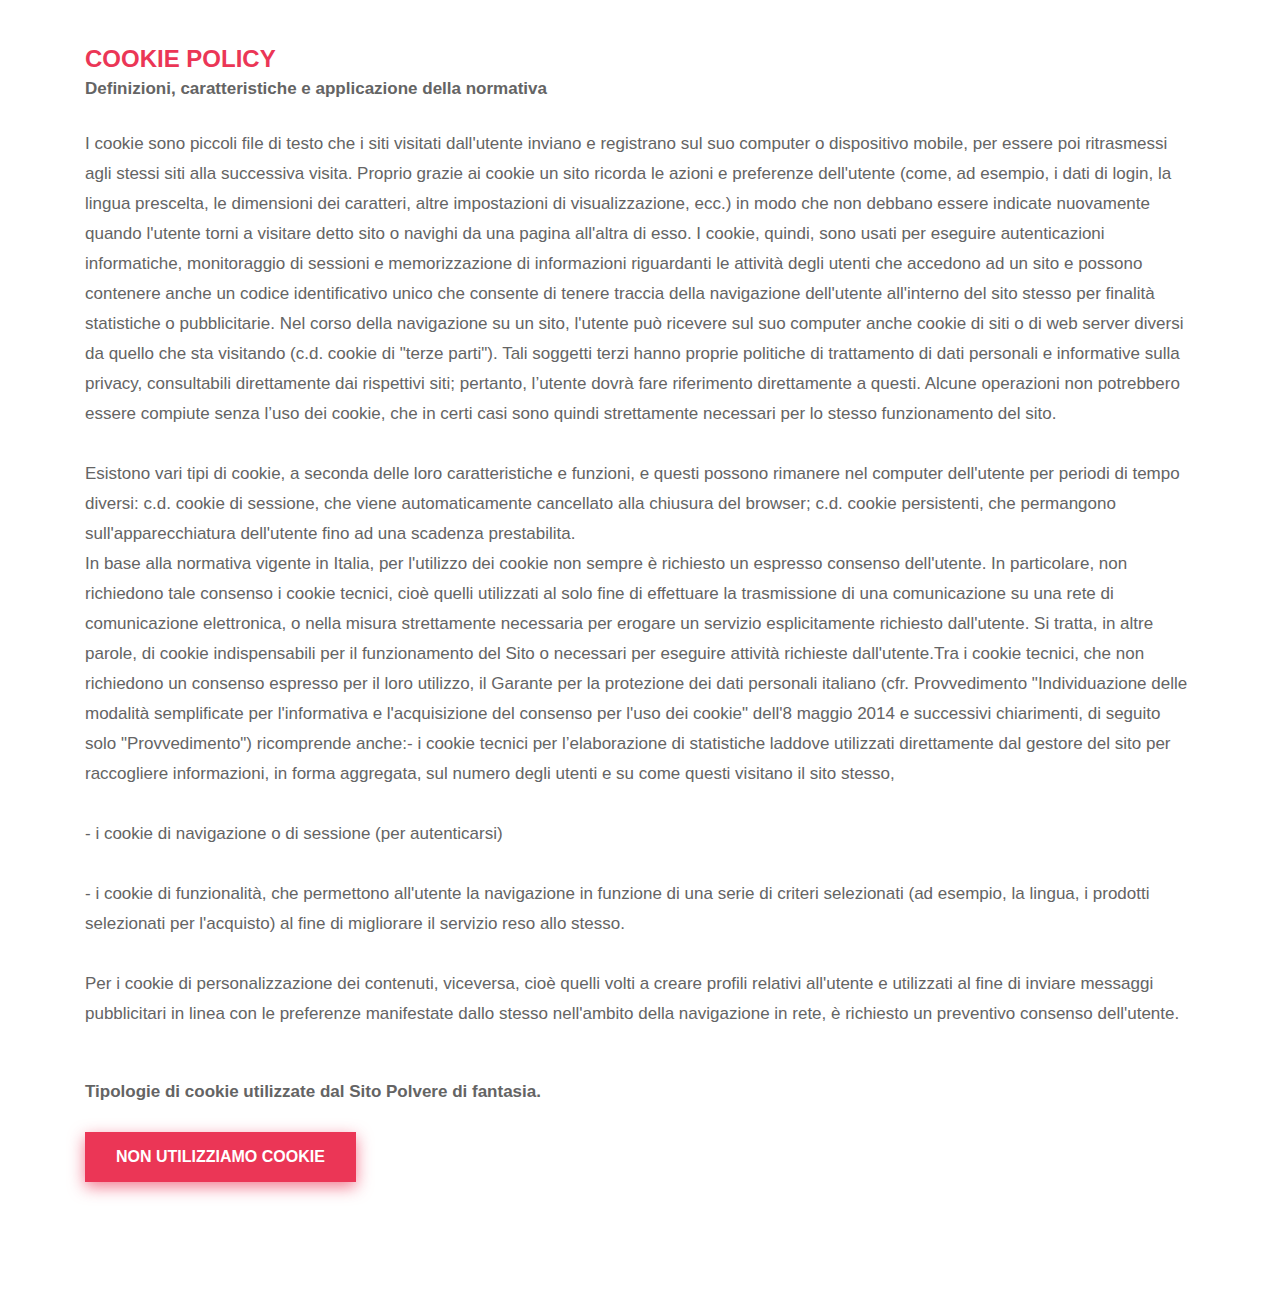
<file: policy.html>
<!DOCTYPE html>
<html lang="it">
<head>
    <meta charset="utf-8">
    <title>COOKIE POLICY</title>
    <meta name="robots" content="index, follow, all"/>
    <meta http-equiv="X-UA-Compatible" content="IE=edge">
    <meta name="viewport" content="width=device-width, initial-scale=1">
    <meta http-equiv="x-ua-compatible" content="ie=edge">
  
    <link rel="shortcut icon" href="assets/images/favicon.png" type="image/png">
    <link rel="stylesheet" href="assets/css/bootstrap.min.css">
    <link rel="stylesheet" href="assets/css/font-awesome.min.css">
    <link rel="stylesheet" href="assets/css/LineIcons.css">
    <link rel="stylesheet" href="assets/css/animate.css">
    <link rel="stylesheet" href="assets/css/aos.css">
    <link rel="stylesheet" href="assets/css/slick.css">
    <link rel="stylesheet" href="assets/css/default.css">
    <link rel="stylesheet" href="assets/css/style.css">
</head>
<body>
    <section>
    <div class="container">
            <div class="row">
                <div class="col-lg-12">    
                </div>
                <div class="col-lg-12">
                    <div class="about-content mt-45">
                        <h5 class="about-welcome">COOKIE POLICY</h5>
                        <p><b>Definizioni, caratteristiche e applicazione della normativa</b></p>
                        <p class="mt-25">I cookie sono piccoli file di testo che i siti visitati dall'utente inviano e registrano sul suo computer o dispositivo mobile, per essere poi ritrasmessi agli stessi siti alla successiva visita. Proprio grazie ai cookie un sito ricorda le azioni e preferenze dell'utente (come, ad esempio, i dati di login, la lingua prescelta, le dimensioni dei caratteri, altre impostazioni di visualizzazione, ecc.) in modo che non debbano essere indicate nuovamente quando l'utente torni a visitare detto sito o navighi da una pagina all'altra di esso. I cookie, quindi, sono usati per eseguire autenticazioni informatiche, monitoraggio di sessioni e memorizzazione di informazioni riguardanti le attività degli utenti che accedono ad un sito e possono contenere anche un codice identificativo unico che consente di tenere traccia della navigazione dell'utente all'interno del sito stesso per finalità statistiche o pubblicitarie. Nel corso della navigazione su un sito, l'utente può ricevere sul suo computer anche cookie di siti o di web server diversi da quello che sta visitando (c.d. cookie di "terze parti"). Tali soggetti terzi hanno proprie politiche di trattamento di dati personali e informative sulla privacy, consultabili direttamente dai rispettivi siti; pertanto, l’utente dovrà fare riferimento direttamente a questi. Alcune operazioni non potrebbero essere compiute senza l’uso dei cookie, che in certi casi sono quindi strettamente necessari per lo stesso funzionamento del sito.<br><br>
                        <p>Esistono vari tipi di cookie, a seconda delle loro caratteristiche e funzioni, e questi possono rimanere nel computer dell'utente per periodi di tempo diversi: c.d. cookie di sessione, che viene automaticamente cancellato alla chiusura del browser; c.d. cookie persistenti, che permangono sull'apparecchiatura dell'utente fino ad una scadenza prestabilita.
                        <p>
                        In base alla normativa vigente in Italia, per l'utilizzo dei cookie non sempre è richiesto un espresso consenso dell'utente. In particolare, non richiedono tale consenso i cookie tecnici, cioè quelli utilizzati al solo fine di effettuare la trasmissione di una comunicazione su una rete di comunicazione elettronica, o nella misura strettamente necessaria per erogare un servizio esplicitamente richiesto dall'utente. Si tratta, in altre parole, di cookie indispensabili per il funzionamento del Sito o necessari per eseguire attività richieste dall'utente.Tra i cookie tecnici, che non richiedono un consenso espresso per il loro utilizzo, il Garante per la protezione dei dati personali italiano (cfr. Provvedimento "Individuazione delle modalità semplificate per l'informativa e l'acquisizione del consenso per l'uso dei cookie" dell'8 maggio 2014 e successivi chiarimenti, di seguito solo "Provvedimento") ricomprende anche:- i  cookie tecnici per l’elaborazione di statistiche laddove utilizzati direttamente dal gestore del sito per raccogliere informazioni, in forma aggregata, sul numero degli utenti e su come questi visitano il sito stesso,<br><br>- i cookie di navigazione o di sessione (per autenticarsi)<br><br>- i cookie di funzionalità, che permettono all'utente la navigazione in funzione di una serie di criteri selezionati (ad esempio, la lingua, i prodotti selezionati per l'acquisto) al fine di migliorare il servizio reso allo stesso.<br><br>Per i cookie di personalizzazione dei contenuti, viceversa, cioè quelli volti a creare profili relativi all'utente e utilizzati al fine di inviare messaggi pubblicitari in linea con le preferenze manifestate dallo stesso nell'ambito della navigazione in rete, è richiesto un preventivo consenso dell'utente.
                        </p><br><br><p><b>Tipologie di cookie utilizzate dal Sito Polvere di fantasia.</b></p>
                        <a class="main-btn mt-25" href="#contact">Non utilizziamo cookie</a><br><br>
                    </div> 
                </div>
            </div> 
        </div> 
    
    
    </section>

 <!--====== jquery js ======-->
 <script src="assets/js/vendor/modernizr-3.6.0.min.js"></script>
 <script src="assets/js/vendor/jquery-1.12.4.min.js"></script>
 <!--====== Bootstrap js ======-->
 <script src="assets/js/bootstrap.min.js"></script>
 <!--====== WOW js ======-->
 <script src="assets/js/wow.min.js"></script>
 <!--====== Slick js ======-->
 <script src="assets/js/slick.min.js"></script>
 <!--====== Scrolling Nav js ======-->
 <script src="assets/js/scrolling-nav.js"></script>
 <script src="assets/js/jquery.easing.min.js"></script>
 <!--====== Aos js ======-->
 <script src="assets/js/aos.js"></script>
 <!--====== Main js ======-->
 <script src="assets/js/main.js"></script>
 <script src="assets/js/cook.js"></script>
 <script src="assets/js/troat.js"></script>

</body>

</html>
</file>
<file: assets/css/style.css>
01. Theme default CSS
	02. Header
    03. Hero
	04. Footer
    05. Video

-----------------------------------------------------------------------------------*/
/*===========================
    1. COMMON css 
===========================*/
@import url('https://fonts.googleapis.com/css2?family=Poppins&display=swap');
body {
  font-family: 'Poppins', sans-serif; 
  font-weight: normal;
  font-style: normal;
  color: #646464; }

* {
  margin: 0;
  padding: 0;
  -webkit-box-sizing: border-box;
  -moz-box-sizing: border-box;
  box-sizing: border-box; }

img {
  max-width: 100%; }

a:focus,
input:focus,
textarea:focus,
button:focus {
  text-decoration: none;
  outline: none; }

a:focus,
a:hover {
  text-decoration: none; }

i,
span,
a {
  display: inline-block; }

h1,
h2,
h3,
h4,
h5,
h6 {
  font-family: 'Poppins', sans-serif;
  font-weight: 700;
  color: #121619;
  margin: 0px; }

h1 {
  font-size: 60px; }

h2 {
  font-size: 36px; }

h3 {
  font-size: 28px; }

h4 {
  font-size: 22px; }

h5 {
  font-size: 18px; }

h6 {
  font-size: 16px; }

ul, ol {
  margin: 0px;
  padding: 0px;
  list-style-type: none; }

p {
  font-size: 17px;
  font-weight: 400;
  line-height: 30px;
  color: #646464;
  margin: 0px; }
  @media (max-width: 767px) {
    p {
      font-size: 16px; } }

.bg_cover {
  background-position: center center;
  background-size: cover;
  background-repeat: no-repeat;
  width: 100%;
  height: 100%; }

/*===== All Button Style =====*/
.main-btn {
  display: inline-block;
  font-weight: 600;
  text-align: center;
  white-space: nowrap;
  vertical-align: middle;
  -webkit-user-select: none;
  -moz-user-select: none;
  -ms-user-select: none;
  user-select: none;
  border: 1px solid #EB3656;
  padding: 0 30px;
  font-size: 16px;
  line-height: 48px;
  color: #fff;
  cursor: pointer;
  z-index: 5;
  -webkit-transition: all 0.4s ease-out 0s;
  -moz-transition: all 0.4s ease-out 0s;
  -ms-transition: all 0.4s ease-out 0s;
  -o-transition: all 0.4s ease-out 0s;
  transition: all 0.4s ease-out 0s;
  background-color: #EB3656;
  -webkit-box-shadow: 0px 5px 16px 0px rgba(235, 54, 86, 0.65);
  -moz-box-shadow: 0px 5px 16px 0px rgba(235, 54, 86, 0.65);
  box-shadow: 0px 5px 16px 0px rgba(235, 54, 86, 0.65);
  font-family: 'Poppins', sans-serif;
  text-transform: uppercase; }
  .main-btn i {
    margin-right: 5px; }
  .main-btn:hover {
    background-color: #fff;
    color: #EB3656;
    border-color: #EB3656; }
  .main-btn.main-btn-2 {
    background-color: #fff;
    color: #EB3656;
    border-color: #EB3656; }
    .main-btn.main-btn-2:hover {
      background-color: #EB3656;
      border-color: #EB3656;
      color: #fff; }

/*===== All Section Title Style =====*/
.section-title .sub-title {
  font-size: 25px;
  font-weight: 700;
  color: #EB3656;
  text-transform: uppercase; }
  @media (max-width: 767px) {
    .section-title .sub-title {
      font-size: 16px; } }

.section-title .title {
  font-size: 35px;
  font-weight: 700;
  text-transform: uppercase; }
  @media (max-width: 767px) {
    .section-title .title {
      font-size: 24px; } }

/*===== All Animation Title Style =====*/
.animation-one {
  -webkit-animation: rotate 15s linear infinite;
  -moz-animation: rotate 15s linear infinite;
  -o-animation: rotate 15s linear infinite;
  animation: rotate 15s linear infinite; }

@keyframes rotate {
  0% {
    -webkit-transform: rotate(0deg);
    -moz-transform: rotate(0deg);
    -ms-transform: rotate(0deg);
    -o-transform: rotate(0deg);
    transform: rotate(0deg); }
  100% {
    -webkit-transform: rotate(360deg);
    -moz-transform: rotate(360deg);
    -ms-transform: rotate(360deg);
    -o-transform: rotate(360deg);
    transform: rotate(360deg); } }

/*===== All Preloader Style =====*/
.preloader {
  /* Body Overlay */
  position: fixed;
  top: 0;
  left: 0;
  display: table;
  height: 100%;
  width: 100%;
  /* Change Background Color */
  background: #fff;
  z-index: 99999; }
  .preloader .loader_34 {
    display: table-cell;
    vertical-align: middle;
    text-align: center; }
    .preloader .loader_34 .ytp-spinner {
      position: absolute;
      left: 50%;
      top: 50%;
      width: 64px;
      margin-left: -32px;
      z-index: 18;
      pointer-events: none; }
      .preloader .loader_34 .ytp-spinner .ytp-spinner-container {
        pointer-events: none;
        position: absolute;
        width: 100%;
        padding-bottom: 100%;
        top: 50%;
        left: 50%;
        margin-top: -50%;
        margin-left: -50%;
        -webkit-animation: ytp-spinner-linspin 1568.23529647ms linear infinite;
        -moz-animation: ytp-spinner-linspin 1568.23529647ms linear infinite;
        -o-animation: ytp-spinner-linspin 1568.23529647ms linear infinite;
        animation: ytp-spinner-linspin 1568.23529647ms linear infinite; }
        .preloader .loader_34 .ytp-spinner .ytp-spinner-container .ytp-spinner-rotator {
          position: absolute;
          width: 100%;
          height: 100%;
          -webkit-animation: ytp-spinner-easespin 5332ms cubic-bezier(0.4, 0, 0.2, 1) infinite both;
          -moz-animation: ytp-spinner-easespin 5332ms cubic-bezier(0.4, 0, 0.2, 1) infinite both;
          -o-animation: ytp-spinner-easespin 5332ms cubic-bezier(0.4, 0, 0.2, 1) infinite both;
          animation: ytp-spinner-easespin 5332ms cubic-bezier(0.4, 0, 0.2, 1) infinite both; }
          .preloader .loader_34 .ytp-spinner .ytp-spinner-container .ytp-spinner-rotator .ytp-spinner-left {
            position: absolute;
            top: 0;
            left: 0;
            bottom: 0;
            overflow: hidden;
            right: 50%; }
          .preloader .loader_34 .ytp-spinner .ytp-spinner-container .ytp-spinner-rotator .ytp-spinner-right {
            position: absolute;
            top: 0;
            right: 0;
            bottom: 0;
            overflow: hidden;
            left: 50%; }
    .preloader .loader_34 .ytp-spinner-circle {
      box-sizing: border-box;
      position: absolute;
      width: 200%;
      height: 100%;
      border-style: solid;
      /* Spinner Color */
      border-color: #EB3656 #EB3656 #ededed;
      border-radius: 50%;
      border-width: 6px; }
    .preloader .loader_34 .ytp-spinner-left .ytp-spinner-circle {
      left: 0;
      right: -100%;
      border-right-color: #ededed;
      -webkit-animation: ytp-spinner-left-spin 1333ms cubic-bezier(0.4, 0, 0.2, 1) infinite both;
      -moz-animation: ytp-spinner-left-spin 1333ms cubic-bezier(0.4, 0, 0.2, 1) infinite both;
      -o-animation: ytp-spinner-left-spin 1333ms cubic-bezier(0.4, 0, 0.2, 1) infinite both;
      animation: ytp-spinner-left-spin 1333ms cubic-bezier(0.4, 0, 0.2, 1) infinite both; }
    .preloader .loader_34 .ytp-spinner-right .ytp-spinner-circle {
      left: -100%;
      right: 0;
      border-left-color: #ededed;
      -webkit-animation: ytp-right-spin 1333ms cubic-bezier(0.4, 0, 0.2, 1) infinite both;
      -moz-animation: ytp-right-spin 1333ms cubic-bezier(0.4, 0, 0.2, 1) infinite both;
      -o-animation: ytp-right-spin 1333ms cubic-bezier(0.4, 0, 0.2, 1) infinite both;
      animation: ytp-right-spin 1333ms cubic-bezier(0.4, 0, 0.2, 1) infinite both; }

/* Preloader Animations */
@-webkit-keyframes ytp-spinner-linspin {
  to {
    -webkit-transform: rotate(360deg);
    -moz-transform: rotate(360deg);
    -ms-transform: rotate(360deg);
    -o-transform: rotate(360deg);
    transform: rotate(360deg); } }

@keyframes ytp-spinner-linspin {
  to {
    -webkit-transform: rotate(360deg);
    -moz-transform: rotate(360deg);
    -ms-transform: rotate(360deg);
    -o-transform: rotate(360deg);
    transform: rotate(360deg); } }

@-webkit-keyframes ytp-spinner-easespin {
  12.5% {
    -webkit-transform: rotate(135deg);
    -moz-transform: rotate(135deg);
    -ms-transform: rotate(135deg);
    -o-transform: rotate(135deg);
    transform: rotate(135deg); }
  25% {
    -webkit-transform: rotate(270deg);
    -moz-transform: rotate(270deg);
    -ms-transform: rotate(270deg);
    -o-transform: rotate(270deg);
    transform: rotate(270deg); }
  37.5% {
    -webkit-transform: rotate(405deg);
    -moz-transform: rotate(405deg);
    -ms-transform: rotate(405deg);
    -o-transform: rotate(405deg);
    transform: rotate(405deg); }
  50% {
    -webkit-transform: rotate(540deg);
    -moz-transform: rotate(540deg);
    -ms-transform: rotate(540deg);
    -o-transform: rotate(540deg);
    transform: rotate(540deg); }
  62.5% {
    -webkit-transform: rotate(675deg);
    -moz-transform: rotate(675deg);
    -ms-transform: rotate(675deg);
    -o-transform: rotate(675deg);
    transform: rotate(675deg); }
  75% {
    -webkit-transform: rotate(810deg);
    -moz-transform: rotate(810deg);
    -ms-transform: rotate(810deg);
    -o-transform: rotate(810deg);
    transform: rotate(810deg); }
  87.5% {
    -webkit-transform: rotate(945deg);
    -moz-transform: rotate(945deg);
    -ms-transform: rotate(945deg);
    -o-transform: rotate(945deg);
    transform: rotate(945deg); }
  to {
    -webkit-transform: rotate(1080deg);
    -moz-transform: rotate(1080deg);
    -ms-transform: rotate(1080deg);
    -o-transform: rotate(1080deg);
    transform: rotate(1080deg); } }

@keyframes ytp-spinner-easespin {
  12.5% {
    -webkit-transform: rotate(135deg);
    -moz-transform: rotate(135deg);
    -ms-transform: rotate(135deg);
    -o-transform: rotate(135deg);
    transform: rotate(135deg); }
  25% {
    -webkit-transform: rotate(270deg);
    -moz-transform: rotate(270deg);
    -ms-transform: rotate(270deg);
    -o-transform: rotate(270deg);
    transform: rotate(270deg); }
  37.5% {
    -webkit-transform: rotate(405deg);
    -moz-transform: rotate(405deg);
    -ms-transform: rotate(405deg);
    -o-transform: rotate(405deg);
    transform: rotate(405deg); }
  50% {
    -webkit-transform: rotate(540deg);
    -moz-transform: rotate(540deg);
    -ms-transform: rotate(540deg);
    -o-transform: rotate(540deg);
    transform: rotate(540deg); }
  62.5% {
    -webkit-transform: rotate(675deg);
    -moz-transform: rotate(675deg);
    -ms-transform: rotate(675deg);
    -o-transform: rotate(675deg);
    transform: rotate(675deg); }
  75% {
    -webkit-transform: rotate(810deg);
    -moz-transform: rotate(810deg);
    -ms-transform: rotate(810deg);
    -o-transform: rotate(810deg);
    transform: rotate(810deg); }
  87.5% {
    -webkit-transform: rotate(945deg);
    -moz-transform: rotate(945deg);
    -ms-transform: rotate(945deg);
    -o-transform: rotate(945deg);
    transform: rotate(945deg); }
  to {
    -webkit-transform: rotate(1080deg);
    -moz-transform: rotate(1080deg);
    -ms-transform: rotate(1080deg);
    -o-transform: rotate(1080deg);
    transform: rotate(1080deg); } }

@-webkit-keyframes ytp-spinner-left-spin {
  0% {
    -webkit-transform: rotate(130deg);
    -moz-transform: rotate(130deg);
    -ms-transform: rotate(130deg);
    -o-transform: rotate(130deg);
    transform: rotate(130deg); }
  50% {
    -webkit-transform: rotate(-5deg);
    -moz-transform: rotate(-5deg);
    -ms-transform: rotate(-5deg);
    -o-transform: rotate(-5deg);
    transform: rotate(-5deg); }
  to {
    -webkit-transform: rotate(130deg);
    -moz-transform: rotate(130deg);
    -ms-transform: rotate(130deg);
    -o-transform: rotate(130deg);
    transform: rotate(130deg); } }

@keyframes ytp-spinner-left-spin {
  0% {
    -webkit-transform: rotate(130deg);
    -moz-transform: rotate(130deg);
    -ms-transform: rotate(130deg);
    -o-transform: rotate(130deg);
    transform: rotate(130deg); }
  50% {
    -webkit-transform: rotate(-5deg);
    -moz-transform: rotate(-5deg);
    -ms-transform: rotate(-5deg);
    -o-transform: rotate(-5deg);
    transform: rotate(-5deg); }
  to {
    -webkit-transform: rotate(130deg);
    -moz-transform: rotate(130deg);
    -ms-transform: rotate(130deg);
    -o-transform: rotate(130deg);
    transform: rotate(130deg); } }

@-webkit-keyframes ytp-right-spin {
  0% {
    -webkit-transform: rotate(-130deg);
    -moz-transform: rotate(-130deg);
    -ms-transform: rotate(-130deg);
    -o-transform: rotate(-130deg);
    transform: rotate(-130deg); }
  50% {
    -webkit-transform: rotate(5deg);
    -moz-transform: rotate(5deg);
    -ms-transform: rotate(5deg);
    -o-transform: rotate(5deg);
    transform: rotate(5deg); }
  to {
    -webkit-transform: rotate(-130deg);
    -moz-transform: rotate(-130deg);
    -ms-transform: rotate(-130deg);
    -o-transform: rotate(-130deg);
    transform: rotate(-130deg); } }

@keyframes ytp-right-spin {
  0% {
    -webkit-transform: rotate(-130deg);
    -moz-transform: rotate(-130deg);
    -ms-transform: rotate(-130deg);
    -o-transform: rotate(-130deg);
    transform: rotate(-130deg); }
  50% {
    -webkit-transform: rotate(5deg);
    -moz-transform: rotate(5deg);
    -ms-transform: rotate(5deg);
    -o-transform: rotate(5deg);
    transform: rotate(5deg); }
  to {
    -webkit-transform: rotate(-130deg);
    -moz-transform: rotate(-130deg);
    -ms-transform: rotate(-130deg);
    -o-transform: rotate(-130deg);
    transform: rotate(-130deg); } }

/*===========================
    2.HEADER css 
===========================*/
.header-area {
  position: relative; }
  .header-area .shape {
    position: absolute; }
  .header-area .header-shape-one {
    top: 0;
    left: 0; }
    @media only screen and (min-width: 768px) and (max-width: 991px) {
      .header-area .header-shape-one {
        width: 230px; } }
    @media (max-width: 767px) {
      .header-area .header-shape-one {
        width: 180px; } }
  .header-area .header-shape-tow {
    top: 25px;
    left: 31%; }
    @media only screen and (min-width: 768px) and (max-width: 991px) {
      .header-area .header-shape-tow {
        left: 40%; } }
    @media (max-width: 767px) {
      .header-area .header-shape-tow {
        left: 60%;
        width: 60px; } }
  .header-area .header-shape-three {
    left: 70px;
    bottom: 130px; }
    @media (max-width: 767px) {
      .header-area .header-shape-three {
        width: 90px;
        bottom: 200px; } }
  .header-area .header-shape-fore {
    left: 48%;
    bottom: -90px;
    -webkit-transform: translateX(-50%);
    -moz-transform: translateX(-50%);
    -ms-transform: translateX(-50%);
    -o-transform: translateX(-50%);
    transform: translateX(-50%); }
    @media only screen and (min-width: 768px) and (max-width: 991px) {
      .header-area .header-shape-fore {
        width: 260px; } }
    @media (max-width: 767px) {
      .header-area .header-shape-fore {
        bottom: -60px;
        width: 210px; } }

.navigation-bar {
  position: absolute;
  top: 0;
  left: 0;
  width: 100%;
  z-index: 99;
  padding: 25px 0;
  -webkit-transition: all 0.4s ease-out 0s;
  -moz-transition: all 0.4s ease-out 0s;
  -ms-transition: all 0.4s ease-out 0s;
  -o-transition: all 0.4s ease-out 0s;
  transition: all 0.4s ease-out 0s; }
  .navigation-bar.sticky {
    position: fixed;
    background-color: #fff;
    -webkit-box-shadow: 0px 5px 21px 0px rgba(254, 119, 101, 0.2);
    -moz-box-shadow: 0px 5px 21px 0px rgba(254, 119, 101, 0.2);
    box-shadow: 0px 5px 21px 0px rgba(254, 119, 101, 0.2);
    z-index: 99;
    padding: 15px 0; }
    @media only screen and (min-width: 768px) and (max-width: 991px) {
      .navigation-bar.sticky .navbar-btn {
        top: 50%;
        -webkit-transform: translateY(-50%);
        -moz-transform: translateY(-50%);
        -ms-transform: translateY(-50%);
        -o-transform: translateY(-50%);
        transform: translateY(-50%); } }
    @media (max-width: 767px) {
      .navigation-bar.sticky .navbar-btn {
        top: 50%;
        -webkit-transform: translateY(-50%);
        -moz-transform: translateY(-50%);
        -ms-transform: translateY(-50%);
        -o-transform: translateY(-50%);
        transform: translateY(-50%); } }

.navbar {
  padding: 0;
  position: relative; }
  .navbar .navbar-brand img {
    max-width: 112px; }
  .navbar .navbar-toggler .toggler-icon {
    width: 30px;
    height: 2px;
    display: block;
    background-color: #646464;
    margin: 5px 0; }
  @media only screen and (min-width: 768px) and (max-width: 991px) {
    .navbar .navbar-collapse {
      position: absolute;
      top: 128%;
      width: 100%;
      left: 0;
      background-color: #fff;
      padding: 5px 15px;
      z-index: 9;
      -webkit-box-shadow: 0px 5px 25px 0px rgba(244, 128, 74, 0.3);
      -moz-box-shadow: 0px 5px 25px 0px rgba(244, 128, 74, 0.3);
      box-shadow: 0px 5px 25px 0px rgba(244, 128, 74, 0.3); } }
  @media (max-width: 767px) {
    .navbar .navbar-collapse {
      position: absolute;
      top: 128%;
      width: 100%;
      left: 0;
      background-color: #fff;
      padding: 5px 15px;
      z-index: 9;
      -webkit-box-shadow: 0px 5px 25px 0px rgba(244, 128, 74, 0.3);
      -moz-box-shadow: 0px 5px 25px 0px rgba(244, 128, 74, 0.3);
      box-shadow: 0px 5px 25px 0px rgba(244, 128, 74, 0.3); } }
  .navbar .navbar-nav .nav-item {
    margin-right: 30px; }
    @media only screen and (min-width: 992px) and (max-width: 1200px) {
      .navbar .navbar-nav .nav-item {
        margin-right: 25px; } }
    @media only screen and (min-width: 768px) and (max-width: 991px) {
      .navbar .navbar-nav .nav-item {
        margin: 5px 0; } }
    @media (max-width: 767px) {
      .navbar .navbar-nav .nav-item {
        margin: 5px 0; } }
    .navbar .navbar-nav .nav-item a {
      color: #646464;
      font-family: 'Poppins', sans-serif;
      font-size: 16px;
      text-transform: uppercase;
      font-weight: 700;
      -webkit-transition: all 0.4s ease-out 0s;
      -moz-transition: all 0.4s ease-out 0s;
      -ms-transition: all 0.4s ease-out 0s;
      -o-transition: all 0.4s ease-out 0s;
      transition: all 0.4s ease-out 0s; }
      @media only screen and (min-width: 992px) and (max-width: 1200px) {
        .navbar .navbar-nav .nav-item a {
          font-size: 13px; } }
    .navbar .navbar-nav .nav-item.active a, .navbar .navbar-nav .nav-item:hover a {
      color: #EB3656; }
  @media only screen and (min-width: 768px) and (max-width: 991px) {
    .navbar .navbar-btn {
      position: absolute;
      right: 70px;
      top: 0; } }
  @media (max-width: 767px) {
    .navbar .navbar-btn {
      position: absolute;
      right: 70px;
      top: 0; } }

.header-banner {
  height: 700px;
  position: relative; }
  @media only screen and (min-width: 768px) and (max-width: 991px) {
    .header-banner {
      height: 500px; } }
  @media (max-width: 767px) {
    .header-banner {
      height: 500px; } }
  .header-banner .banner-image {
    position: absolute;
    top: 0;
    right: 0;
    width: 55%;
    height: 100%; }
  .header-banner .banner-content {
    position: relative;
    z-index: 9; }
    .header-banner .banner-content .sub-title {
      font-size: 24px;
      font-weight: bold;
      color: #EB3656;
      text-transform: uppercase; }
      @media (max-width: 767px) {
        .header-banner .banner-content .sub-title {
          font-size: 18px; } }
    .header-banner .banner-content .banner-title {
      font-size: 60px;
    font-weight:bold; }
      .header-banner .banner-content .banner-title span {
        color: #EB3656; }
      @media (max-width: 767px) {
        .header-banner .banner-content .banner-title {
          font-size: 38px; } }
    .header-banner .banner-content .banner-contact {
      position: relative;
      font-size: 20px;
      font-weight: 600;
      font-family: 'Poppins', sans-serif;
      color: #EB3656;
      text-transform: uppercase;
      margin-left: 70px; }
      .header-banner .banner-content .banner-contact::before {
        position: absolute;
        content: '';
        width: 60px;
        height: 2px;
        background-color: #EB3656;
        left: -70px;
        top: 50%;
        -webkit-transform: translateY(-50%);
        -moz-transform: translateY(-50%);
        -ms-transform: translateY(-50%);
        -o-transform: translateY(-50%);
        transform: translateY(-50%); }

/*===========================
    3.ABOUT css 
===========================*/
@media (max-width: 767px) {
  .about-area {
    padding-top: 30px;
    padding-bottom: 80px; } }

.about-image {
  position: relative; }
  .about-image::before {
    position: absolute;
    content: '';
    background-image: url(../images/about/dots.jpg);
    background-position: center center;
    background-size: 100%;
    width: 375px;
    height: 350px;
    left: 50%;
    top: 50%;
    -webkit-transform: translate(-50%, -50%);
    -moz-transform: translate(-50%, -50%);
    -ms-transform: translate(-50%, -50%);
    -o-transform: translate(-50%, -50%);
    transform: translate(-50%, -50%);
    z-index: -1; }
    @media (max-width: 767px) {
      .about-image::before {
        display: none; } }
    @media only screen and (min-width: 576px) and (max-width: 767px) {
      .about-image::before {
        display: block; } }
  .about-image .single-image {
    width: 360px; }
    @media only screen and (min-width: 992px) and (max-width: 1200px) {
      .about-image .single-image {
        width: 280px; } }
    @media only screen and (min-width: 768px) and (max-width: 991px) {
      .about-image .single-image {
        width: 400px; } }
    @media (max-width: 767px) {
      .about-image .single-image {
        width: 100%; } }
    @media only screen and (min-width: 576px) and (max-width: 767px) {
      .about-image .single-image {
        width: 360px; } }
    .about-image .single-image img {
      width: 100%; }
    .about-image .single-image.image-tow {
      margin-top: -200px;
      position: relative;
      z-index: 5; }
      @media only screen and (min-width: 992px) and (max-width: 1200px) {
        .about-image .single-image.image-tow {
          margin-top: -150px; } }
      @media (max-width: 767px) {
        .about-image .single-image.image-tow {
          margin-top: 30px; } }
      @media only screen and (min-width: 576px) and (max-width: 767px) {
        .about-image .single-image.image-tow {
          margin-top: -200px; } }
  .about-image .about-btn {
    position: relative;
    margin-left: 80px;
    margin-top: -40px;
    display: inline-block;
    z-index: 9; }
    @media (max-width: 767px) {
      .about-image .about-btn {
        margin: 0 auto;
        display: block;
        text-align: center; } }
    @media only screen and (min-width: 576px) and (max-width: 767px) {
      .about-image .about-btn {
        margin-left: 80px;
        display: inline-block;
        text-align: left;
        margin-top: -50px; } }
    .about-image .about-btn .main-btn {
      line-height: 58px;
      padding: 0 40px;
      border: 8px solid #fff;
      font-weight: 700;
      -webkit-box-shadow: none;
      -moz-box-shadow: none;
      box-shadow: none; }
      .about-image .about-btn .main-btn span {
        font-size: 35px; }
        @media (max-width: 767px) {
          .about-image .about-btn .main-btn span {
            font-size: 28px; } }
      .about-image .about-btn .main-btn:hover {
        border-color: #EB3656; }
      @media (max-width: 767px) {
        .about-image .about-btn .main-btn {
          line-height: 48px;
          padding: 0 30px;
          font-size: 14px;
          margin-top: -25px; } }
      @media only screen and (min-width: 576px) and (max-width: 767px) {
        .about-image .about-btn .main-btn {
          line-height: 48px;
          padding: 0 30px;
          font-size: 14px;
          margin-top: -25px; } }

.about-content .about-welcome {
  font-size: 24px;
  font-weight: 700;
  color: #EB3656;
  text-transform: uppercase; }
  @media (max-width: 767px) {
    .about-content .about-welcome {
      font-size: 18px;
    font-weight: bold; } }

.about-content .about-title {
  font-size: 35px;
  font-weight: 700;
  text-transform: uppercase; }
  @media (max-width: 767px) {
    .about-content .about-title {
      font-size: 26px; } }

/*===========================
      4.SERVICES css 
===========================*/
@media (max-width: 767px) {
  .services-area {
    padding-top: 75px;
    padding-bottom: 80px; } }

.single-services {
  padding: 50px 30px;
  background-color: #fff;
  -webkit-transition: all 0.4s ease-out 0s;
  -moz-transition: all 0.4s ease-out 0s;
  -ms-transition: all 0.4s ease-out 0s;
  -o-transition: all 0.4s ease-out 0s;
  transition: all 0.4s ease-out 0s; }
  @media only screen and (min-width: 992px) and (max-width: 1200px) {
    .single-services {
      padding: 30px 10px; } }
  @media (max-width: 767px) {
    .single-services {
      padding: 30px 10px; } }
  .single-services .services-icon i {
    font-size: 52px;
    color: #EB3656;
    -webkit-transition: all 0.4s ease-out 0s;
    -moz-transition: all 0.4s ease-out 0s;
    -ms-transition: all 0.4s ease-out 0s;
    -o-transition: all 0.4s ease-out 0s;
    transition: all 0.4s ease-out 0s; }
  .single-services .services-content .services-title {
    font-size: 22px;
    font-weight: 600;
    font-family: 'Poppins', sans-serif;
    -webkit-transition: all 0.4s ease-out 0s;
    -moz-transition: all 0.4s ease-out 0s;
    -ms-transition: all 0.4s ease-out 0s;
    -o-transition: all 0.4s ease-out 0s;
    transition: all 0.4s ease-out 0s; }
  .single-services:hover {
    background-color: #EB3656; }
    .single-services:hover .services-icon i {
      color: #fff; }
    .single-services:hover .services-content .services-title,
    .single-services:hover .services-content p {
      color: #fff; }

/*===========================
      5.PROJECT css 
===========================*/
@media (max-width: 767px) {
  .project-area {
    padding-top: 75px;
    padding-bottom: 80px; } }

.single-project {
  position: relative; }
  .single-project .project-image {
    position: relative; }
    .single-project .project-image::before {
      position: absolute;
      content: '';
      width: 100%;
      height: 100%;
      background: white;
      background: -webkit-linear-gradient(rgba(255, 255, 255, 0) 50%, #eb3656 100%);
      background: -o-linear-gradient(rgba(255, 255, 255, 0) 50%, #eb3656 100%);
      background: linear-gradient(rgba(255, 255, 255, 0) 50%, #eb3656 100%);
      opacity: 0;
      -webkit-transition: all 0.4s ease-out 0s;
      -moz-transition: all 0.4s ease-out 0s;
      -ms-transition: all 0.4s ease-out 0s;
      -o-transition: all 0.4s ease-out 0s;
      transition: all 0.4s ease-out 0s; }
  .single-project .project-content {
    position: absolute;
    bottom: 0;
    left: 0;
    width: 100%;
    padding: 35px 5px;
    -webkit-transform: translateY(100%);
    -moz-transform: translateY(100%);
    -ms-transform: translateY(100%);
    -o-transform: translateY(100%);
    transform: translateY(100%);
    -webkit-transition: all 0.4s ease-out 0s;
    -moz-transition: all 0.4s ease-out 0s;
    -ms-transition: all 0.4s ease-out 0s;
    -o-transition: all 0.4s ease-out 0s;
    transition: all 0.4s ease-out 0s;
    opacity: 0; }
    .single-project .project-content .project-title {
      font-size: 22px;
      font-weight: 600;
      font-family: 'Poppins', sans-serif;
      position: relative;
      color: #fff;
      margin-left: 60px; }
      .single-project .project-content .project-title::before {
        position: absolute;
        content: '';
        width: 50px;
        height: 1px;
        background-color: #fff;
        top: 50%;
        left: -60px; }
  .single-project:hover .project-image::before {
    opacity: 1; }
  .single-project:hover .project-content {
    opacity: 1;
    -webkit-transform: translateY(0%);
    -moz-transform: translateY(0%);
    -ms-transform: translateY(0%);
    -o-transform: translateY(0%);
    transform: translateY(0%); }

.project-active .slick-dots {
  text-align: center;
  margin-top: 50px; }
  .project-active .slick-dots li {
    display: inline-block;
    margin: 0 7px; }
    .project-active .slick-dots li button {
      width: 25px;
      height: 15px;
      border-radius: 50px;
      border: 0;
      background-color: rgba(235, 54, 86, 0.7);
      -webkit-transition: all 0.4s ease-out 0s;
      -moz-transition: all 0.4s ease-out 0s;
      -ms-transition: all 0.4s ease-out 0s;
      -o-transition: all 0.4s ease-out 0s;
      transition: all 0.4s ease-out 0s;
      font-size: 0;
      cursor: pointer; }
    .project-active .slick-dots li.slick-active button {
      width: 35px;
      background-color: #EB3656; }

/*===========================
        6.TEAM css 
===========================*/
@media (max-width: 767px) {
  .team-area {
    padding-top: 75px;
    padding-bottom: 80px; } }

.single-team .team-image img {
  width: 100%; }

.single-team .team-content {
  width: 80%;
  margin: 0 auto;
  padding: 30px 15px;
  position: relative;
  -webkit-transition: all 0.4s ease-out 0s;
  -moz-transition: all 0.4s ease-out 0s;
  -ms-transition: all 0.4s ease-out 0s;
  -o-transition: all 0.4s ease-out 0s;
  transition: all 0.4s ease-out 0s; }
  @media only screen and (min-width: 992px) and (max-width: 1200px) {
    .single-team .team-content {
      padding: 30px 0; } }
  .single-team .team-content .team-name a {
    font-size: 20px;
    font-weight: 600;
    color: #121619;
    font-family: 'Poppins', sans-serif;
    -webkit-transition: all 0.4s ease-out 0s;
    -moz-transition: all 0.4s ease-out 0s;
    -ms-transition: all 0.4s ease-out 0s;
    -o-transition: all 0.4s ease-out 0s;
    transition: all 0.4s ease-out 0s; }
    .single-team .team-content .team-name a:hover {
      color: #EB3656; }
  .single-team .team-content .sub-title {
    font-size: 16px;
    color: #646464; }
  .sub-title-libri {
    font-size: 15px;
    color: #646464;
    padding-top: 10px;
    text-align:left;
        }
  .single-team .team-content .social {
    margin-top: -35px;
    opacity: 0;
    visibility: hidden;
    -webkit-transition: all 0.4s ease-out 0s;
    -moz-transition: all 0.4s ease-out 0s;
    -ms-transition: all 0.4s ease-out 0s;
    -o-transition: all 0.4s ease-out 0s;
    transition: all 0.4s ease-out 0s; }
    .single-team .team-content .social li {
      display: inline-block;
      margin: 0 7px; }
      .single-team .team-content .social li a {
        font-size: 16px;
        color: #646464;
        width: 30px;
        height: 30px;
        line-height: 35px;
        text-align: center;
        border-radius: 50%;
        background-color: #ededed;
        -webkit-transition: all 0.4s ease-out 0s;
        -moz-transition: all 0.4s ease-out 0s;
        -ms-transition: all 0.4s ease-out 0s;
        -o-transition: all 0.4s ease-out 0s;
        transition: all 0.4s ease-out 0s; }
        .single-team .team-content .social li a:hover {
          background-color: #EB3656;
          color: #fff; }

.single-team:hover .team-content {
  background-color: #fff;
  margin-top: -60px;
  -webkit-box-shadow: 0px 6px 16px 0px rgba(235, 54, 86, 0.34);
  -moz-box-shadow: 0px 6px 16px 0px rgba(235, 54, 86, 0.34);
  box-shadow: 0px 6px 16px 0px rgba(235, 54, 86, 0.34); }
  .single-team:hover .team-content .social {
    margin-top: 25px;
    opacity: 1;
    visibility: visible; }

/*===========================
      7.TESTIMONIAL css 
===========================*/
.testimonial-area {
  position: relative; }
  @media (max-width: 767px) {
    .testimonial-area {
      padding-top: 80px;
      padding-bottom: 80px; } }
  .testimonial-area .shape {
    position: absolute; }
    @media only screen and (min-width: 1200px) and (max-width: 1400px) {
      .testimonial-area .shape img {
        width: 325px; } }
  .testimonial-area .shape-one {
    top: 25px;
    left: 50px; }
    @media only screen and (min-width: 1200px) and (max-width: 1400px) {
      .testimonial-area .shape-one {
        left: 20px; } }
  .testimonial-area .shape-tow {
    left: 150px;
    bottom: 50px; }
    @media only screen and (min-width: 1200px) and (max-width: 1400px) {
      .testimonial-area .shape-tow {
        left: 70px; } }
  .testimonial-area .shape-three {
    right: 85px;
    bottom: 30px; }
    @media only screen and (min-width: 1200px) and (max-width: 1400px) {
      .testimonial-area .shape-three {
        right: 35px; } }

.testimonial-bg {
  position: relative;
  z-index: 9; }

.testimonial-active {
  background-color: #EB3656;
  padding: 60px 30px; }
  @media (max-width: 767px) {
    .testimonial-active {
      padding: 30px 15px; } }

.single-testimonial .testimonial-image {
  position: relative;
  display: inline-block; }
  .single-testimonial .testimonial-image img {
    border-radius: 50%; }
  .single-testimonial .testimonial-image .quota {
    position: absolute;
    bottom: 0;
    right: 0;
    display: inline-block; }
    .single-testimonial .testimonial-image .quota i {
      font-size: 18px;
      color: #EB3656;
      width: 30px;
      height: 30px;
      line-height: 28px;
      text-align: center;
      background-color: #fff;
      border: 2px solid #EB3656;
      border-radius: 50%; }

.single-testimonial .testimonial-content p {
  font-size: 18px;
  color: #fff;
  font-family: 'Poppins', sans-serif;}

.single-testimonial .testimonial-content .testimonial-name {
  font-family: 'Poppins', sans-serif;
  font-size: 18px;
  color: #fff;
  font-weight: 600; }

.single-testimonial .testimonial-content .sub-title {
  font-family: 'Poppins', sans-serif;
  font-size: 14px;
  color: #fff; }

.testimonial-active .slick-dots {
  text-align: center;
  margin-top: 10px; }
  .testimonial-active .slick-dots li {
    display: inline-block;
    margin: 0 5px; }
    .testimonial-active .slick-dots li button {
      width: 18px;
      height: 15px;
      border-radius: 50px;
      border: 0;
      background-color: rgba(255, 255, 255, 0.5);
      -webkit-transition: all 0.4s ease-out 0s;
      -moz-transition: all 0.4s ease-out 0s;
      -ms-transition: all 0.4s ease-out 0s;
      -o-transition: all 0.4s ease-out 0s;
      transition: all 0.4s ease-out 0s;
      font-size: 0;
      cursor: pointer; }
    .testimonial-active .slick-dots li.slick-active button {
      background-color: #fff;
      width: 25px; }

/*===========================
       8.CONTACT css 
===========================*/
@media (max-width: 767px) {
  .contact-area {
    padding-top: 75px;
    padding-bottom: 80px; } }

.form-group {
  margin: 0; }

p.form-message.success,
p.form-message.error {
  font-size: 16px;
  color: #333;
  background: #ddd;
  padding: 10px 15px;
  margin-left: 15px;
  margin-top: 15px; }

p.form-message.error {
  color: #f00; }

.contact-form .single-form {
  margin-top: 30px; }
  .contact-form .single-form textarea,
  .contact-form .single-form input {
    width: 100%;
    height: 60px;
    border: 1px solid #eee;
    border-radius: 5px;
    padding: 0 30px;
    background-color: #fff;
    font-family: 'Poppins', sans-serif;
    font-size: 16px; }
  .contact-form .single-form textarea {
    height: 160px;
    padding-top: 20px;
    resize: none; }
  .contact-form .single-form textarea::placeholder,
  .contact-form .single-form input::placeholder {
    opacity: 1;
    color: #999; }

.list-unstyled li {
  font-size: 13px;
  margin-left: 2px;
  margin-top: 5px;
  color: #f00; }

/*===========================
         9.MAP css 
===========================*/
.map-area {
  position: relative;
  height: 600px; }
  @media only screen and (min-width: 768px) and (max-width: 991px) {
    .map-area {
      height: 450px; } }
  @media (max-width: 767px) {
    .map-area {
      height: 450px; } }

.mapouter {
  position: absolute;
  top: 0;
  left: 0;
  width: 60%; }
  @media only screen and (min-width: 768px) and (max-width: 991px) {
    .mapouter {
      width: 100%; } }
  @media (max-width: 767px) {
    .mapouter {
      width: 100%; } }
  .mapouter .gmap_canvas iframe {
    width: 100%;
    height: 600px; }
    @media only screen and (min-width: 768px) and (max-width: 991px) {
      .mapouter .gmap_canvas iframe {
        height: 450px; } }
    @media (max-width: 767px) {
      .mapouter .gmap_canvas iframe {
        height: 450px; } }

.map-bg {
  width: 40%;
  height: 100%;
  position: absolute;
  top: 0;
  right: 0; }

/*===========================
       10.FOOTER css 
===========================*/
@media (max-width: 767px) {
  .footer-widget {
    padding-top: 30px;
    padding-bottom: 80px; } }

.footer-logo a img {
  width: 140px; }

.footer-logo p {
  line-height: 26px;
  font-size: 16px; }

.footer-logo .footer-info li {
  margin-top: 20px; }
  .footer-logo .footer-info li .single-info {
    position: relative; }
    .footer-logo .footer-info li .single-info .info-icon {
      position: absolute;
      top: 3px;
      left: 0; }
      .footer-logo .footer-info li .single-info .info-icon i {
        font-size: 18px;
        color: .footer-logo .footer-info li .single-info .info-icon i theme-color; }
    .footer-logo .footer-info li .single-info .info-content {
      padding-left: 30px; }

.footer-logo .footer-social li {
  display: inline-block;
  margin-left: 15px; }
  .footer-logo .footer-social li:first-child {
    margin-left: 0; }
  .footer-logo .footer-social li a {
    width: 35px;
    height: 35px;
    line-height: 40px;
    text-align: center;
    border-radius: 50%;
    background-color: #fff5f1;
    color: #646464;
    font-size: 16px;
    -webkit-box-shadow: 0px 5px 21px 0px rgba(254, 119, 101, 0.4);
    -moz-box-shadow: 0px 5px 21px 0px rgba(254, 119, 101, 0.4);
    box-shadow: 0px 5px 21px 0px rgba(254, 119, 101, 0.4);
    -webkit-transition: all 0.4s ease-out 0s;
    -moz-transition: all 0.4s ease-out 0s;
    -ms-transition: all 0.4s ease-out 0s;
    -o-transition: all 0.4s ease-out 0s;
    transition: all 0.4s ease-out 0s; }
    .footer-logo .footer-social li a:hover {
      background-color: #EB3656;
      color: #fff; }

.f-title .title {
  font-size: 22px;
  font-family: 'Poppins', sans-serif;
  font-weight: 600; }

.footer-link ul li {
  padding-top: 5px; }
  .footer-link ul li a {
    font-size: 16px;
    color: #646464;
    font-family: 'Poppins', sans-serif;
    -webkit-transition: all 0.4s ease-out 0s;
    -moz-transition: all 0.4s ease-out 0s;
    -ms-transition: all 0.4s ease-out 0s;
    -o-transition: all 0.4s ease-out 0s;
    transition: all 0.4s ease-out 0s; }
    .footer-link ul li a:hover {
      color: #EB3656; }

.footer-newsleter p {
  line-height: 26px;
  font-size: 16px; }

.footer-newsleter .newsleter {
  position: relative; }
  .footer-newsleter .newsleter input {
    width: 100%;
    height: 50px;
    padding: 0 20px;
    border: 1px solid #EB3656;
    background-color: #ffeae1; }
  .footer-newsleter .newsleter button {
    border: 0;
    width: 66px;
    text-align: center;
    padding: 0;
    height: 50px;
    background: none;
    position: absolute;
    top: 0;
    right: 0;
    color: #EB3656;
    font-size: 20px;
    line-height: 57px;
    cursor: pointer; }
    @media only screen and (min-width: 992px) and (max-width: 1200px) {
      .footer-newsleter .newsleter button {
        width: 45px; } }
    .footer-newsleter .newsleter button::before {
      position: absolute;
      content: '';
      top: 50%;
      left: 0;
      width: 1px;
      height: 36px;
      background-color: #EB3656;
      -webkit-transform: translateY(-50%);
      -moz-transform: translateY(-50%);
      -ms-transform: translateY(-50%);
      -o-transform: translateY(-50%);
      transform: translateY(-50%); }

.copyright-area {
  border-top: 1px solid #eceff8;
  padding: 13px 0; }

.back-to-top {
  position: fixed;
  bottom: 20px;
  right: 20px;
  font-size: 18px;
  width: 40px;
  height: 40px;
  line-height: 46px;
  z-index: 99;
  text-align: center;
  display: none;
  -webkit-box-shadow: 0px 0px 30px 0px rgba(156, 156, 156, 0.25);
  -moz-box-shadow: 0px 0px 30px 0px rgba(156, 156, 156, 0.25);
  box-shadow: 0px 0px 30px 0px rgba(156, 156, 156, 0.25);
  -webkit-transition: all 0.4s ease-out 0s;
  -moz-transition: all 0.4s ease-out 0s;
  -ms-transition: all 0.4s ease-out 0s;
  -o-transition: all 0.4s ease-out 0s;
  transition: all 0.4s ease-out 0s;
  color: #fff;
  background-color: #EB3656; }
  .back-to-top:hover {
    color: #EB3656;
    background-color: #fff; }

.video {
  margin: 0;
  width: 100%;
  height: 0;
  padding-top: 56.25%;
  background-color:#ffeae1; 
  position: relative;
}
.video iframe {
  width: 100%;
  height: 100%;
  background-color:#ffeae1; 
  position: absolute;
  top: 0;
  left: 0;
}
</file>
<file: assets/css/default.css>
/* Deafult Margin & Padding */
/*-- Margin Top --*/
.mt-5 {
	margin-top: 5px;
}
.mt-10 {
	margin-top: 10px;
}
.mt-15 {
	margin-top: 15px;
}
.mt-20 {
	margin-top: 20px;
}
.mt-25 {
	margin-top: 25px;
}
.mt-30 {
	margin-top: 30px;
}
.mt-35 {
	margin-top: 35px;
}
.mt-40 {
	margin-top: 40px;
}
.mt-45 {
	margin-top: 45px;
}
.mt-50 {
	margin-top: 50px;
}
.mt-55 {
	margin-top: 55px;
}
.mt-60 {
	margin-top: 60px;
}
.mt-65 {
	margin-top: 65px;
}
.mt-70 {
	margin-top: 70px;
}
.mt-75 {
	margin-top: 75px;
}
.mt-80 {
	margin-top: 80px;
}
.mt-85 {
	margin-top: 85px;
}
.mt-90 {
	margin-top: 90px;
}
.mt-95 {
	margin-top: 95px;
}
.mt-100 {
	margin-top: 100px;
}
.mt-105 {
	margin-top: 105px;
}
.mt-110 {
	margin-top: 110px;
}
.mt-115 {
	margin-top: 115px;
}
.mt-120 {
	margin-top: 120px;
}
.mt-125 {
	margin-top: 125px;
}
.mt-130 {
	margin-top: 130px;
}
.mt-135 {
	margin-top: 135px;
}
.mt-140 {
	margin-top: 140px;
}
.mt-145 {
	margin-top: 145px;
}
.mt-150 {
	margin-top: 150px;
}
.mt-155 {
	margin-top: 155px;
}
.mt-160 {
	margin-top: 160px;
}
.mt-165 {
	margin-top: 165px;
}
.mt-170 {
	margin-top: 170px;
}
.mt-175 {
	margin-top: 175px;
}
.mt-180 {
	margin-top: 180px;
}
.mt-185 {
	margin-top: 185px;
}
.mt-190 {
	margin-top: 190px;
}
.mt-195 {
	margin-top: 195px;
}
.mt-200 {
	margin-top: 200px;
}
/*-- Margin Bottom --*/

.mb-5 {
	margin-bottom: 5px;
}
.mb-10 {
	margin-bottom: 10px;
}
.mb-15 {
	margin-bottom: 15px;
}
.mb-20 {
	margin-bottom: 20px;
}
.mb-25 {
	margin-bottom: 25px;
}
.mb-30 {
	margin-bottom: 30px;
}
.mb-35 {
	margin-bottom: 35px;
}
.mb-40 {
	margin-bottom: 40px;
}
.mb-45 {
	margin-bottom: 45px;
}
.mb-50 {
	margin-bottom: 50px;
}
.mb-55 {
	margin-bottom: 55px;
}
.mb-60 {
	margin-bottom: 60px;
}
.mb-65 {
	margin-bottom: 65px;
}
.mb-70 {
	margin-bottom: 70px;
}
.mb-75 {
	margin-bottom: 75px;
}
.mb-80 {
	margin-bottom: 80px;
}
.mb-85 {
	margin-bottom: 85px;
}
.mb-90 {
	margin-bottom: 90px;
}
.mb-95 {
	margin-bottom: 95px;
}
.mb-100 {
	margin-bottom: 100px;
}
.mb-105 {
	margin-bottom: 105px;
}
.mb-110 {
	margin-bottom: 110px;
}
.mb-115 {
	margin-bottom: 115px;
}
.mb-120 {
	margin-bottom: 120px;
}
.mb-125 {
	margin-bottom: 125px;
}
.mb-130 {
	margin-bottom: 130px;
}
.mb-135 {
	margin-bottom: 135px;
}
.mb-140 {
	margin-bottom: 140px;
}
.mb-145 {
	margin-bottom: 145px;
}
.mb-150 {
	margin-bottom: 150px;
}
.mb-155 {
	margin-bottom: 155px;
}
.mb-160 {
	margin-bottom: 160px;
}
.mb-165 {
	margin-bottom: 165px;
}
.mb-170 {
	margin-bottom: 170px;
}
.mb-175 {
	margin-bottom: 175px;
}
.mb-180 {
	margin-bottom: 180px;
}
.mb-185 {
	margin-bottom: 185px;
}
.mb-190 {
	margin-bottom: 190px;
}
.mb-195 {
	margin-bottom: 195px;
}
.mb-200 {
	margin-bottom: 200px;
}
/*-- margin left --*/
.ml-5 {
	margin-left: 5px;
}
.ml-10 {
	margin-left: 10px;
}
.ml-15 {
	margin-left: 15px;
}
.ml-20 {
	margin-left: 20px;
}
.ml-25 {
	margin-left: 25px;
}
.ml-30 {
	margin-left: 30px;
}
.ml-35 {
	margin-left: 35px;
}
.ml-40 {
	margin-left: 40px;
}
.ml-45 {
	margin-left: 45px;
}
.ml-50 {
	margin-left: 50px;
}
.ml-55 {
	margin-left: 55px;
}
.ml-60 {
	margin-left: 60px;
}
.ml-65 {
	margin-left: 65px;
}
.ml-70 {
	margin-left: 70px;
}
.ml-75 {
	margin-left: 75px;
}
.ml-80 {
	margin-left: 80px;
}
.ml-85 {
	margin-left: 85px;
}
.ml-90 {
	margin-left: 90px;
}
.ml-95 {
	margin-left: 95px;
}
.ml-100 {
	margin-left: 100px;
}
.ml-105 {
	margin-left: 105px;
}
.ml-110 {
	margin-left: 110px;
}
.ml-115 {
	margin-left: 115px;
}
.ml-120 {
	margin-left: 120px;
}
.ml-125 {
	margin-left: 125px;
}
.ml-130 {
	margin-left: 130px;
}
.ml-135 {
	margin-left: 135px;
}
.ml-140 {
	margin-left: 140px;
}
.ml-145 {
	margin-left: 145px;
}
.ml-150 {
	margin-left: 150px;
}
.ml-155 {
	margin-left: 155px;
}
.ml-160 {
	margin-left: 160px;
}
.ml-165 {
	margin-left: 165px;
}
.ml-170 {
	margin-left: 170px;
}
.ml-175 {
	margin-left: 175px;
}
.ml-180 {
	margin-left: 180px;
}
.ml-185 {
	margin-left: 185px;
}
.ml-190 {
	margin-left: 190px;
}
.ml-195 {
	margin-left: 195px;
}
.ml-200 {
	margin-left: 200px;
}
/*-- margin right --*/
.mr-5 {
	margin-right: 5px;
}
.mr-10 {
	margin-right: 10px;
}
.mr-15 {
	margin-right: 15px;
}
.mr-20 {
	margin-right: 20px;
}
.mr-25 {
	margin-right: 25px;
}
.mr-30 {
	margin-right: 30px;
}
.mr-35 {
	margin-right: 35px;
}
.mr-40 {
	margin-right: 40px;
}
.mr-45 {
	margin-right: 45px;
}
.mr-50 {
	margin-right: 50px;
}
.mr-55 {
	margin-right: 55px;
}
.mr-60 {
	margin-right: 60px;
}
.mr-65 {
	margin-right: 65px;
}
.mr-70 {
	margin-right: 70px;
}
.mr-75 {
	margin-right: 75px;
}
.mr-80 {
	margin-right: 80px;
}
.mr-85 {
	margin-right: 85px;
}
.mr-90 {
	margin-right: 90px;
}
.mr-95 {
	margin-right: 95px;
}
.mr-100 {
	margin-right: 100px;
}
.mr-105 {
	margin-right: 105px;
}
.mr-110 {
	margin-right: 110px;
}
.mr-115 {
	margin-right: 115px;
}
.mr-120 {
	margin-right: 120px;
}
.mr-125 {
	margin-right: 125px;
}
.mr-130 {
	margin-right: 130px;
}
.mr-135 {
	margin-right: 135px;
}
.mr-140 {
	margin-right: 140px;
}
.mr-145 {
	margin-right: 145px;
}
.mr-150 {
	margin-right: 150px;
}
.mr-155 {
	margin-right: 155px;
}
.mr-160 {
	margin-right: 160px;
}
.mr-165 {
	margin-right: 165px;
}
.mr-170 {
	margin-right: 170px;
}
.mr-175 {
	margin-right: 175px;
}
.mr-180 {
	margin-right: 180px;
}
.mr-185 {
	margin-right: 185px;
}
.mr-190 {
	margin-right: 190px;
}
.mr-195 {
	margin-right: 195px;
}
.mr-200 {
	margin-right: 200px;
}


/*-- Padding Top --*/

.pt-5 {
	padding-top: 5px;
}
.pt-10 {
	padding-top: 10px;
}
.pt-15 {
	padding-top: 15px;
}
.pt-20 {
	padding-top: 20px;
}
.pt-25 {
	padding-top: 25px;
}
.pt-30 {
	padding-top: 30px;
}
.pt-35 {
	padding-top: 35px;
}
.pt-40 {
	padding-top: 40px;
}
.pt-45 {
	padding-top: 45px;
}
.pt-50 {
	padding-top: 50px;
}
.pt-55 {
	padding-top: 55px;
}
.pt-60 {
	padding-top: 60px;
}
.pt-65 {
	padding-top: 65px;
}
.pt-70 {
	padding-top: 70px;
}
.pt-75 {
	padding-top: 75px;
}
.pt-80 {
	padding-top: 80px;
}
.pt-85 {
	padding-top: 85px;
}
.pt-90 {
	padding-top: 90px;
}
.pt-95 {
	padding-top: 95px;
}
.pt-100 {
	padding-top: 100px;
}
.pt-105 {
	padding-top: 105px;
}
.pt-110 {
	padding-top: 110px;
}
.pt-115 {
	padding-top: 115px;
}
.pt-120 {
	padding-top: 120px;
}
.pt-125 {
	padding-top: 125px;
}
.pt-130 {
	padding-top: 130px;
}
.pt-135 {
	padding-top: 135px;
}
.pt-140 {
	padding-top: 140px;
}
.pt-145 {
	padding-top: 145px;
}
.pt-150 {
	padding-top: 150px;
}
.pt-155 {
	padding-top: 155px;
}
.pt-160 {
	padding-top: 160px;
}
.pt-165 {
	padding-top: 165px;
}
.pt-170 {
	padding-top: 170px;
}
.pt-175 {
	padding-top: 175px;
}
.pt-180 {
	padding-top: 180px;
}
.pt-185 {
	padding-top: 185px;
}
.pt-190 {
	padding-top: 190px;
}
.pt-195 {
	padding-top: 195px;
}
.pt-200 {
	padding-top: 200px;
}
/*-- Padding Bottom --*/

.pb-5 {
	padding-bottom: 5px;
}
.pb-10 {
	padding-bottom: 10px;
}
.pb-15 {
	padding-bottom: 15px;
}
.pb-20 {
	padding-bottom: 20px;
}
.pb-25 {
	padding-bottom: 25px;
}
.pb-30 {
	padding-bottom: 30px;
}
.pb-35 {
	padding-bottom: 35px;
}
.pb-40 {
	padding-bottom: 40px;
}
.pb-45 {
	padding-bottom: 45px;
}
.pb-50 {
	padding-bottom: 50px;
}
.pb-55 {
	padding-bottom: 55px;
}
.pb-60 {
	padding-bottom: 60px;
}
.pb-65 {
	padding-bottom: 65px;
}
.pb-70 {
	padding-bottom: 70px;
}
.pb-75 {
	padding-bottom: 75px;
}
.pb-80 {
	padding-bottom: 80px;
}
.pb-85 {
	padding-bottom: 85px;
}
.pb-90 {
	padding-bottom: 90px;
}
.pb-95 {
	padding-bottom: 95px;
}
.pb-100 {
	padding-bottom: 100px;
}
.pb-105 {
	padding-bottom: 105px;
}
.pb-110 {
	padding-bottom: 110px;
}
.pb-115 {
	padding-bottom: 115px;
}
.pb-120 {
	padding-bottom: 120px;
}
.pb-125 {
	padding-bottom: 125px;
}
.pb-130 {
	padding-bottom: 130px;
}
.pb-135 {
	padding-bottom: 135px;
}
.pb-140 {
	padding-bottom: 140px;
}
.pb-145 {
	padding-bottom: 145px;
}
.pb-150 {
	padding-bottom: 150px;
}
.pb-155 {
	padding-bottom: 155px;
}
.pb-160 {
	padding-bottom: 160px;
}
.pb-165 {
	padding-bottom: 165px;
}
.pb-170 {
	padding-bottom: 170px;
}
.pb-175 {
	padding-bottom: 175px;
}
.pb-180 {
	padding-bottom: 180px;
}
.pb-185 {
	padding-bottom: 185px;
}
.pb-190 {
	padding-bottom: 190px;
}
.pb-195 {
	padding-bottom: 195px;
}
.pb-200 {
	padding-bottom: 200px;
}

/*-- Padding left --*/

.pl-0 {
	padding-left: 0px;
}
.pl-5 {
	padding-left: 5px;
}
.pl-10 {
	padding-left: 10px;
}
.pl-15 {
	padding-left: 15px;
}
.pl-20 {
	padding-left: 20px;
}
.pl-25 {
	padding-left: 25px;
}
.pl-30 {
	padding-left: 30px;
}
.pl-35 {
	padding-left: 35px;
}
.pl-40 {
	padding-left: 40px;
}
.pl-45 {
	padding-left: 45px;
}
.pl-50 {
	padding-left: 50px;
}
.pl-55 {
	padding-left: 55px;
}
.pl-60 {
	padding-left: 60px;
}
.pl-65 {
	padding-left: 65px;
}
.pl-70 {
	padding-left: 70px;
}
.pl-75 {
	padding-left: 75px;
}
.pl-80 {
	padding-left: 80px;
}
.pl-85 {
	padding-left: 85px;
}
.pl-90 {
	padding-left: 90px;
}
.pl-100 {
	padding-left: 100px;
}
.pl-105 {
	padding-left: 105px;
}
.pl-110 {
	padding-left: 110px;
}
.pl-115 {
	padding-left: 115px;
}
.pl-120 {
	padding-left: 120px;
}
.pl-125 {
	padding-left: 125px;
}
/*-- Padding right --*/

.pr-0 {
	padding-right: 0px;
}
.pr-5 {
	padding-right: 5px;
}
.pr-10 {
	padding-right: 10px;
}
.pr-15 {
	padding-right: 15px;
}
.pr-20 {
	padding-right: 20px;
}
.pr-25 {
	padding-right: 25px;
}
.pr-30 {
	padding-right: 30px;
}
.pr-35 {
	padding-right: 35px;
}
.pr-40 {
	padding-right: 40px;
}
.pr-45 {
	padding-right: 45px;
}
.pr-50 {
	padding-right: 50px;
}
.pr-55 {
	padding-right: 55px;
}
.pr-60 {
	padding-right: 60px;
}
.pr-65 {
	padding-right: 65px;
}
.pr-70 {
	padding-right: 70px;
}
.pr-75 {
	padding-right: 75px;
}
.pr-80 {
	padding-right: 80px;
}
.pr-85 {
	padding-right: 85px;
}
.pr-90 {
	padding-right: 90px;
}
.pr-95 {
	padding-right: 95px;
}
.pr-100 {
	padding-right: 100px;
}
.pr-105 {
	padding-right: 105px;
}
/* Background Color */

.gray-bg {
	background: rgba(235, 54, 86, 0.03137254901960784);
}
.white-bg {
	background: #fff;
}
.black-bg {
	background: #222;
}
/* Color */

.white {
	color: #fff;
}
.black {
	color: #222;
}
/* black overlay */

[data-overlay] {
	position: relative;
}
[data-overlay]::before {
	background: #000 none repeat scroll 0 0;
	content: "";
	height: 100%;
	left: 0;
	position: absolute;
	top: 0;
	width: 100%;
	z-index: 1;
}
[data-overlay="3"]::before {
	opacity: 0.3;
}
[data-overlay="4"]::before {
	opacity: 0.4;
}
[data-overlay="5"]::before {
	opacity: 0.5;
}
[data-overlay="6"]::before {
	opacity: 0.6;
}
[data-overlay="7"]::before {
	opacity: 0.7;
}
[data-overlay="8"]::before {
	opacity: 0.8;
}
[data-overlay="9"]::before {
	opacity: 0.9;
}
</file>
<file: assets/css/toastr_v2.1.3.css>
/*
 * Note that this is toastr v2.1.3, the "latest" version in url has no more maintenance,
 * please go to https://cdnjs.com/libraries/toastr.js and pick a certain version you want to use,
 * make sure you copy the url from the website since the url may change between versions.
 * */
.toast-title {
  font-weight: bold;
}
.toast-message {
  -ms-word-wrap: break-word;
  word-wrap: break-word;
}
.toast-message a,
.toast-message label {
  color: #FFFFFF;
}
.toast-message a:hover {
  color: #CCCCCC;
  text-decoration: none;
}
.toast-close-button {
  position: relative;
  right: -0.3em;
  top: -0.3em;
  float: right;
  font-size: 20px;
  font-weight: bold;
  color: #FFFFFF;
  -webkit-text-shadow: 0 1px 0 #ffffff;
  text-shadow: 0 1px 0 #ffffff;
  opacity: 0.8;
  -ms-filter: progid:DXImageTransform.Microsoft.Alpha(Opacity=80);
  filter: alpha(opacity=80);
  line-height: 1;
}
.toast-close-button:hover,
.toast-close-button:focus {
  color: #000000;
  text-decoration: none;
  cursor: pointer;
  opacity: 0.4;
  -ms-filter: progid:DXImageTransform.Microsoft.Alpha(Opacity=40);
  filter: alpha(opacity=40);
}
.rtl .toast-close-button {
  left: -0.3em;
  float: left;
  right: 0.3em;
}
/*Additional properties for button version
 iOS requires the button element instead of an anchor tag.
 If you want the anchor version, it requires `href="#"`.*/
button.toast-close-button {
  padding: 0;
  cursor: pointer;
  background: transparent;
  border: 0;
  -webkit-appearance: none;
}
.toast-top-center {
  top: 0;
  right: 0;
  width: 100%;
}
.toast-bottom-center {
  bottom: 0;
  right: 0;
  width: 100%;
}
.toast-top-full-width {
  top: 0;
  right: 0;
  width: 100%;
}
.toast-bottom-full-width {
  bottom: 0;
  right: 0;
  width: 100%;
}
.toast-top-left {
  top: 12px;
  left: 12px;
}
.toast-top-right {
  top: 12px;
  right: 12px;
}
.toast-bottom-right {
  right: 12px;
  bottom: 12px;
}
.toast-bottom-left {
  bottom: 12px;
  left: 12px;
}
#toast-container {
  position: fixed;
  z-index: 999999;
  pointer-events: none;
  /*overrides*/
}
#toast-container * {
  -moz-box-sizing: border-box;
  -webkit-box-sizing: border-box;
  box-sizing: border-box;
}
#toast-container > div {
  position: relative;
  pointer-events: auto;
  overflow: hidden;
  margin: 0 0 6px;
  padding: 15px 15px 15px 50px;
  width: 300px;
  -moz-border-radius: 3px 3px 3px 3px;
  -webkit-border-radius: 3px 3px 3px 3px;
  border-radius: 3px 3px 3px 3px;
  background-position: 15px center;
  background-repeat: no-repeat;
  -moz-box-shadow: 0 0 12px #999999;
  -webkit-box-shadow: 0 0 12px #999999;
  box-shadow: 0 0 12px #999999;
  color: #FFFFFF;
  opacity: 0.8;
  -ms-filter: progid:DXImageTransform.Microsoft.Alpha(Opacity=80);
  filter: alpha(opacity=80);
}
#toast-container > div.rtl {
  direction: rtl;
  padding: 15px 50px 15px 15px;
  background-position: right 15px center;
}
#toast-container > div:hover {
  -moz-box-shadow: 0 0 12px #000000;
  -webkit-box-shadow: 0 0 12px #000000;
  box-shadow: 0 0 12px #000000;
  opacity: 1;
  -ms-filter: progid:DXImageTransform.Microsoft.Alpha(Opacity=100);
  filter: alpha(opacity=100);
  cursor: pointer;
}
#toast-container > .toast-info {
  background-image: url("[data-uri]") !important;
}
#toast-container > .toast-error {
  background-image: url("[data-uri]") !important;
}
#toast-container > .toast-success {
  background-image: url("[data-uri]") !important;
}
#toast-container > .toast-warning {
  background-image: url("[data-uri]") !important;
}
#toast-container.toast-top-center > div,
#toast-container.toast-bottom-center > div {
  width: 300px;
  margin-left: auto;
  margin-right: auto;
}
#toast-container.toast-top-full-width > div,
#toast-container.toast-bottom-full-width > div {
  width: 96%;
  margin-left: auto;
  margin-right: auto;
}
.toast {
  background-color: #030303;
}
.toast-success {
  background-color: #51A351;
}
.toast-error {
  background-color: #BD362F;
}
.toast-info {
  background-color: #EB3656;
}
.toast-warning {
  background-color: #F89406;
}
.toast-progress {
  position: absolute;
  left: 0;
  bottom: 0;
  height: 4px;
  background-color: #000000;
  opacity: 0.4;
  -ms-filter: progid:DXImageTransform.Microsoft.Alpha(Opacity=40);
  filter: alpha(opacity=40);
}
/*Responsive Design*/
@media all and (max-width: 240px) {
  #toast-container > div {
    padding: 8px 8px 8px 50px;
    width: 11em;
  }
  #toast-container > div.rtl {
    padding: 8px 50px 8px 8px;
  }
  #toast-container .toast-close-button {
    right: -0.2em;
    top: -0.2em;
  }
  #toast-container .rtl .toast-close-button {
    left: -0.2em;
    right: 0.2em;
  }
}
@media all and (min-width: 241px) and (max-width: 480px) {
  #toast-container > div {
    padding: 8px 8px 8px 50px;
    width: 18em;
  }
  #toast-container > div.rtl {
    padding: 8px 50px 8px 8px;
  }
  #toast-container .toast-close-button {
    right: -0.2em;
    top: -0.2em;
  }
  #toast-container .rtl .toast-close-button {
    left: -0.2em;
    right: 0.2em;
  }
}
@media all and (min-width: 481px) and (max-width: 768px) {
  #toast-container > div {
    padding: 15px 15px 15px 50px;
    width: 25em;
  }
  #toast-container > div.rtl {
    padding: 15px 50px 15px 15px;
  }
}
</file>
